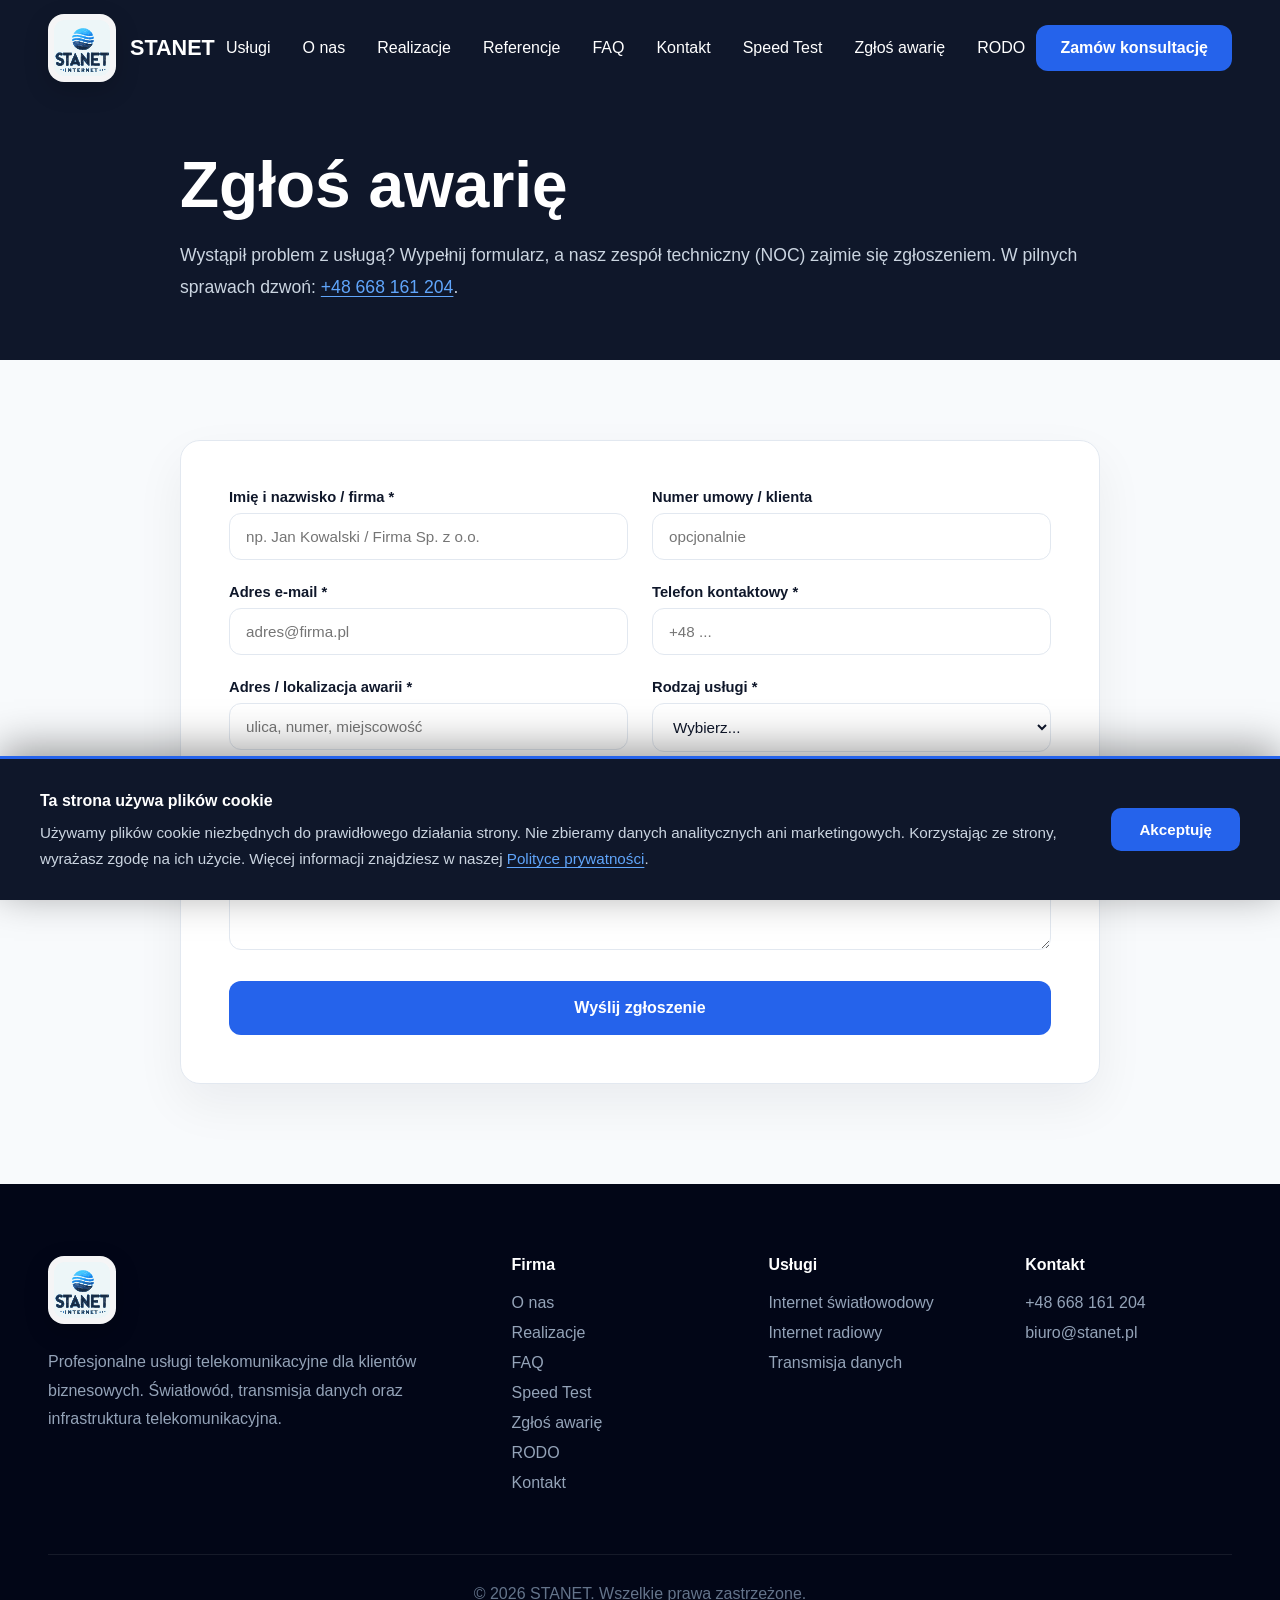
<file: awarie.html>
<!DOCTYPE html>
<html lang="pl">
<head>
    <meta charset="UTF-8">
    <meta name="viewport" content="width=device-width, initial-scale=1.0">
    <title>Zgłoś awarię - STANET</title>

    <link rel="stylesheet" href="assets/css/variables.css">
    <link rel="stylesheet" href="assets/css/navbar.css">
    <link rel="stylesheet" href="assets/css/footer.css">
    <link rel="stylesheet" href="assets/css/legal.css">
    <link rel="stylesheet" href="assets/css/awarie.css">
    <link rel="stylesheet" href="assets/css/cookies.css">
</head>
<body class="legal-page">
<nav class="navbar scrolled" id="navbar">

  <div class="navbar-container">

    <a href="index.html#top" class="logo">
      <img src="assets/images/logo.svg" alt="STANET">
      <span>STANET</span>
    </a>

    <div class="nav-menu" id="nav-menu">
      <a href="index.html#uslugi">Usługi</a>
      <a href="index.html#o-nas">O nas</a>
      <a href="index.html#realizacje">Realizacje</a>
      <a href="index.html#referencje">Referencje</a>
      <a href="index.html#faq">FAQ</a>
      <a href="index.html#kontakt">Kontakt</a>
      <a href="speedtest.html">Speed Test</a>
        <a href="awarie.html">Zgłoś awarię</a>
      <a href="rodo.html">RODO</a>
    </div>

    <a href="index.html#kontakt" class="nav-button">
      Zamów konsultację
    </a>

    <button class="hamburger" type="button" aria-label="Otwórz menu" aria-expanded="false" aria-controls="nav-menu">
      ☰
    </button>

  </div>

</nav>

<main>
  <section class="legal-hero">
    <div class="legal-container">
      <h1 class="legal-title">Zgłoś awarię</h1>
      <p class="legal-subtitle">
        Wystąpił problem z usługą? Wypełnij formularz, a nasz zespół techniczny (NOC)
        zajmie się zgłoszeniem. W pilnych sprawach dzwoń:
        <a href="tel:+48668161204" class="legal-link">+48 668 161 204</a>.
      </p>
    </div>
  </section>

  <section class="legal-content">
    <div class="legal-container awarie-container">

      <form class="awarie-form" method="post" action="#">

        <input type="text" name="stanet_www" value="" tabindex="-1" autocomplete="off" aria-hidden="true" class="hp-field">

        <div class="form-row">
          <label>
            Imię i nazwisko / firma *
            <input type="text" name="awaria_name" placeholder="np. Jan Kowalski / Firma Sp. z o.o." required>
          </label>
          <label>
            Numer umowy / klienta
            <input type="text" name="awaria_contract" placeholder="opcjonalnie">
          </label>
        </div>

        <div class="form-row">
          <label>
            Adres e-mail *
            <input type="email" name="awaria_email" placeholder="adres@firma.pl" required>
          </label>
          <label>
            Telefon kontaktowy *
            <input type="tel" name="awaria_phone" placeholder="+48 ..." required>
          </label>
        </div>

        <div class="form-row">
          <label>
            Adres / lokalizacja awarii *
            <input type="text" name="awaria_location" placeholder="ulica, numer, miejscowość" required>
          </label>
          <label>
            Rodzaj usługi *
            <select name="awaria_service" required>
              <option value="" disabled selected>Wybierz...</option>
              <option>Internet światłowodowy</option>
              <option>Internet radiowy</option>
              <option>Transmisja danych</option>
              <option>Inne</option>
            </select>
          </label>
        </div>

        <label class="full">
          Opis problemu *
          <textarea name="awaria_message" placeholder="Opisz na czym polega awaria, od kiedy występuje itp." required></textarea>
        </label>

        <button type="submit">Wyślij zgłoszenie</button>

      </form>

    </div>
  </section>
</main>

<footer class="footer">

  <div class="footer-container">

    <div class="footer-top">

      <div>

        <a href="index.html#top" class="footer-logo">
          <img src="assets/images/logo.svg" alt="STANET">
        </a>

        <p class="footer-description">
          Profesjonalne usługi telekomunikacyjne
          dla klientów biznesowych. Światłowód,
          transmisja danych oraz infrastruktura
          telekomunikacyjna.
        </p>

      </div>

      <div class="footer-column">

        <h4>Firma</h4>

        <a href="index.html#o-nas">O nas</a>
        <a href="index.html#realizacje">Realizacje</a>
        <a href="index.html#faq">FAQ</a>
        <a href="speedtest.html">Speed Test</a>
        <a href="awarie.html">Zgłoś awarię</a>
        <a href="rodo.html">RODO</a>
        <a href="index.html#kontakt">Kontakt</a>

      </div>

      <div class="footer-column">

        <h4>Usługi</h4>

        <a href="index.html#uslugi">Internet światłowodowy</a>
        <a href="index.html#uslugi">Internet radiowy</a>
        <a href="index.html#uslugi">Transmisja danych</a>

      </div>

      <div class="footer-column">

        <h4>Kontakt</h4>

        <a href="tel:+48668161204">
          +48 668 161 204
        </a>

        <a href="mailto:biuro@stanet.pl">
          biuro@stanet.pl
        </a>

      </div>

    </div>

    <div class="footer-bottom">
      © 2026 STANET. Wszelkie prawa zastrzeżone.
    </div>

  </div>

</footer>

<div id="cookie-banner" role="dialog" aria-label="Informacja o plikach cookie">
  <div id="cookie-banner-inner">
    <p>
      <strong>Ta strona używa plików cookie</strong>
      Używamy plików cookie niezbędnych do prawidłowego działania strony. Nie zbieramy danych analitycznych ani marketingowych. Korzystając ze strony, wyrażasz zgodę na ich użycie. Więcej informacji znajdziesz w naszej <a href="rodo.html">Polityce prywatności</a>.
    </p>
    <button id="cookie-accept" type="button">Akceptuję</button>
  </div>
</div>

<script src="assets/js/navbar.js"></script>
<script src="assets/js/animations.js"></script>
<script src="assets/js/cookies.js"></script>

</body>
</html>
</file>
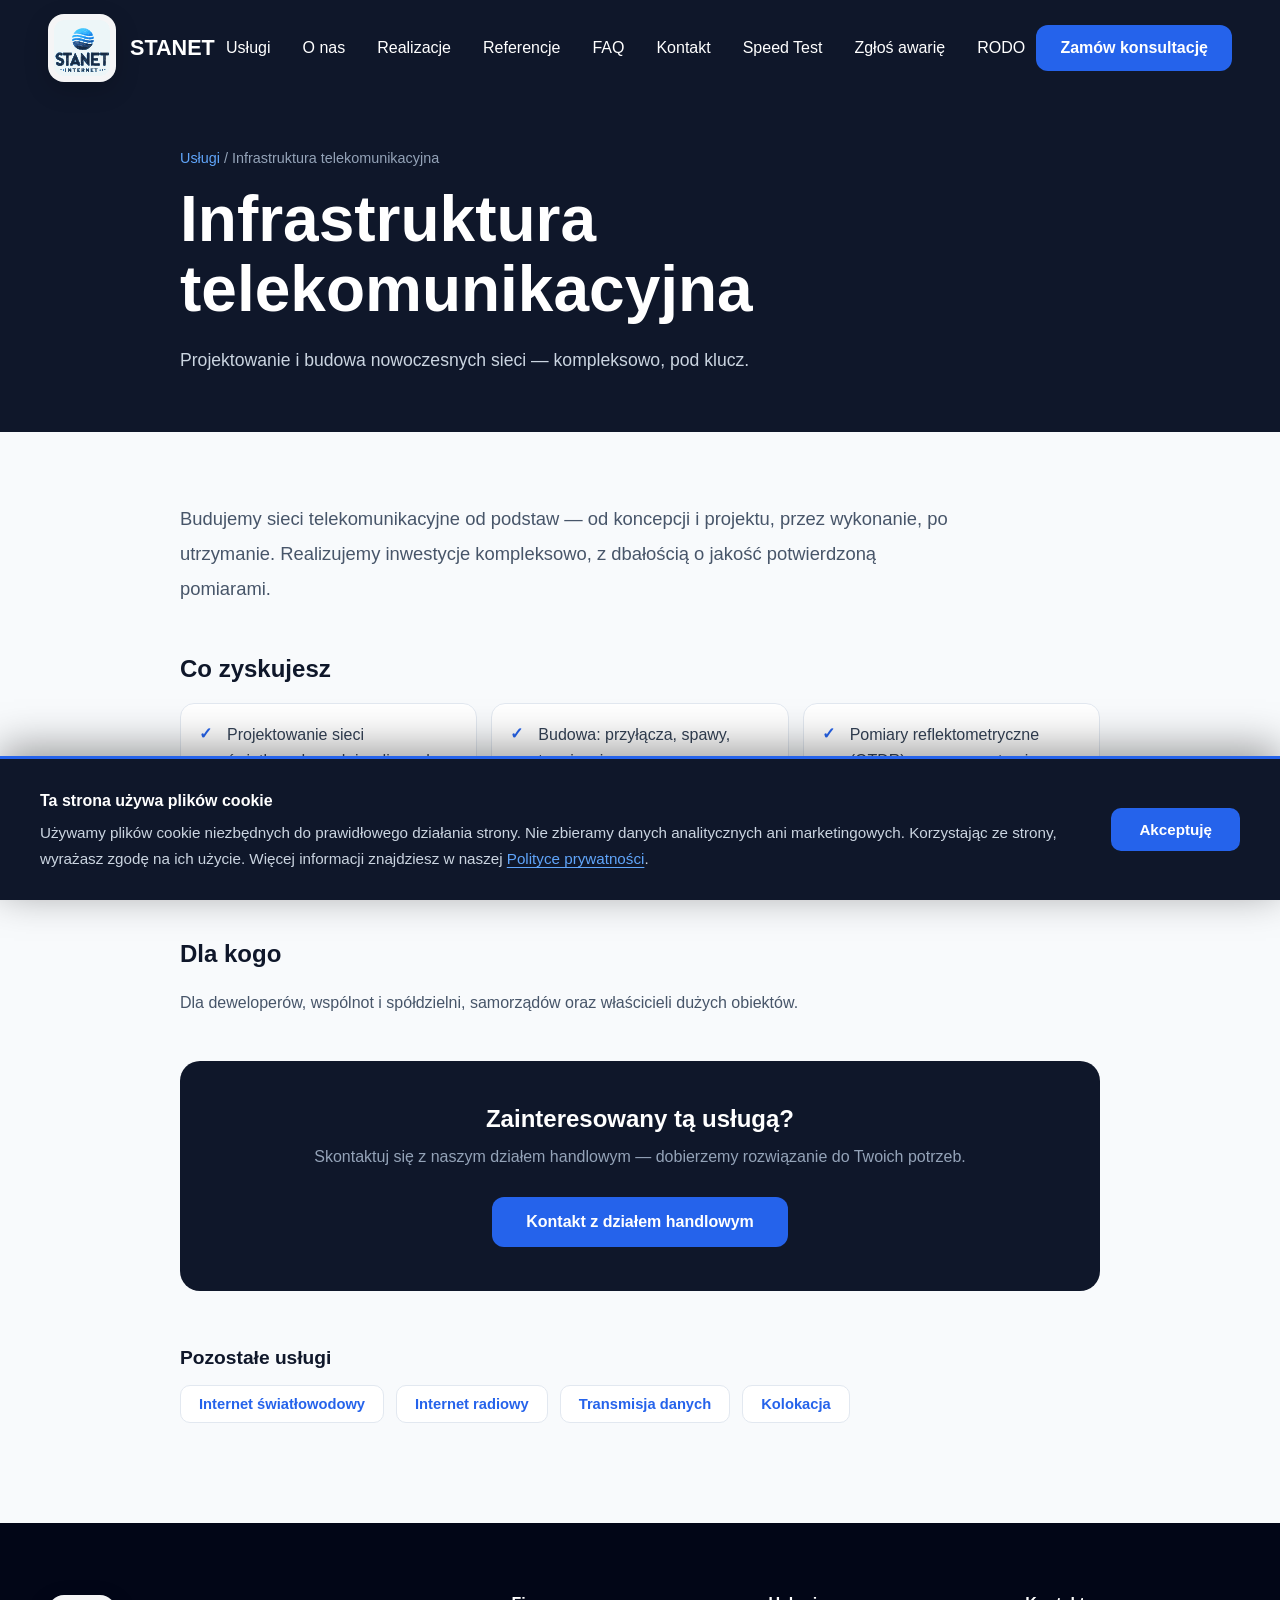
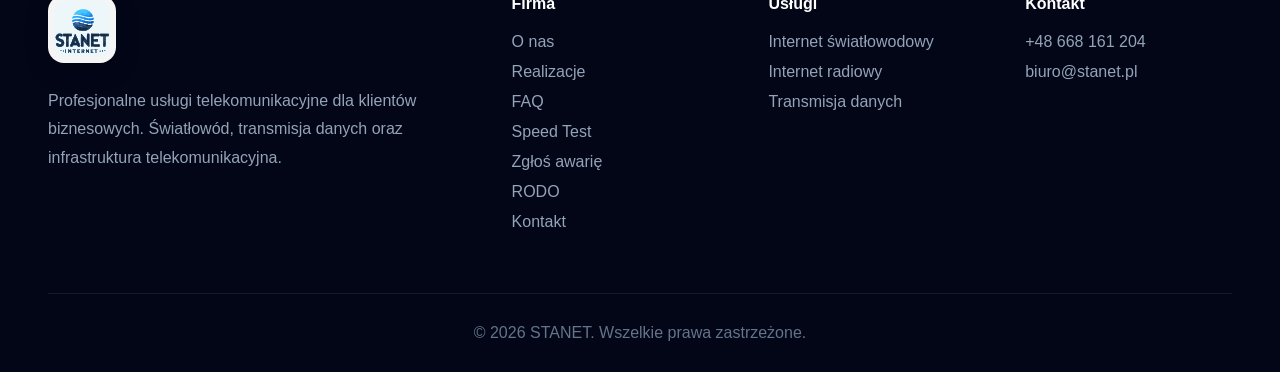
<file: infrastruktura-telekomunikacyjna.html>
<!DOCTYPE html>
<html lang="pl">
<head>
    <meta charset="UTF-8">
    <meta name="viewport" content="width=device-width, initial-scale=1.0">
    <title>Infrastruktura telekomunikacyjna - STANET</title>

    <link rel="stylesheet" href="assets/css/variables.css">
    <link rel="stylesheet" href="assets/css/navbar.css">
    <link rel="stylesheet" href="assets/css/footer.css">
    <link rel="stylesheet" href="assets/css/legal.css">
    <link rel="stylesheet" href="assets/css/service.css">
    <link rel="stylesheet" href="assets/css/cookies.css">
</head>
<body class="legal-page">
<nav class="navbar scrolled" id="navbar">

  <div class="navbar-container">

    <a href="index.html#top" class="logo">
      <img src="assets/images/logo.svg" alt="STANET">
      <span>STANET</span>
    </a>

    <div class="nav-menu" id="nav-menu">
      <a href="index.html#uslugi">Usługi</a>
      <a href="index.html#o-nas">O nas</a>
      <a href="index.html#realizacje">Realizacje</a>
      <a href="index.html#referencje">Referencje</a>
      <a href="index.html#faq">FAQ</a>
      <a href="index.html#kontakt">Kontakt</a>
      <a href="speedtest.html">Speed Test</a>
      <a href="awarie.html">Zgłoś awarię</a>
      <a href="rodo.html">RODO</a>
    </div>

    <a href="index.html#kontakt" class="nav-button">
      Zamów konsultację
    </a>

    <button class="hamburger" type="button" aria-label="Otwórz menu" aria-expanded="false" aria-controls="nav-menu">
      ☰
    </button>

  </div>

</nav>

<main>
  <section class="legal-hero">
    <div class="legal-container">
      <div class="service-eyebrow"><a href="index.html#uslugi">Usługi</a> / Infrastruktura telekomunikacyjna</div>
      <h1 class="legal-title">Infrastruktura telekomunikacyjna</h1>
      <p class="legal-subtitle">Projektowanie i budowa nowoczesnych sieci — kompleksowo, pod klucz.</p>
    </div>
  </section>

  <section class="service-detail">
    <div class="legal-container">
      <p class="service-lead">Budujemy sieci telekomunikacyjne od podstaw — od koncepcji i projektu, przez wykonanie, po utrzymanie. Realizujemy inwestycje kompleksowo, z dbałością o jakość potwierdzoną pomiarami.</p>

      <div class="service-block">
        <h2>Co zyskujesz</h2>
        <ul class="service-features">
          <li>Projektowanie sieci światłowodowych i radiowych</li>
          <li>Budowa: przyłącza, spawy, terminacje</li>
          <li>Pomiary reflektometryczne (OTDR) wraz z raportami</li>
          <li>Modernizacja i rozbudowa istniejących sieci</li>
          <li>Serwis i utrzymanie 24/7</li>
        </ul>
      </div>

      <div class="service-block">
        <h2>Dla kogo</h2>
        <p class="service-audience">Dla deweloperów, wspólnot i spółdzielni, samorządów oraz właścicieli dużych obiektów.</p>
      </div>

      <div class="service-cta">
        <h2>Zainteresowany tą usługą?</h2>
        <p>Skontaktuj się z naszym działem handlowym — dobierzemy rozwiązanie do Twoich potrzeb.</p>
        <a href="index.html#kontakt">Kontakt z działem handlowym</a>
      </div>

      <div class="service-others">
        <h2>Pozostałe usługi</h2>
        <div class="service-others-links">
          <a href="internet-swiatlowodowy.html">Internet światłowodowy</a>
          <a href="internet-radiowy.html">Internet radiowy</a>
          <a href="transmisja-danych.html">Transmisja danych</a>
          <a href="kolokacja.html">Kolokacja</a>
        </div>
      </div>
    </div>
  </section>
</main>

<footer class="footer">

  <div class="footer-container">

    <div class="footer-top">

      <div>

        <a href="index.html#top" class="footer-logo">
          <img src="assets/images/logo.svg" alt="STANET">
        </a>

        <p class="footer-description">
          Profesjonalne usługi telekomunikacyjne
          dla klientów biznesowych. Światłowód,
          transmisja danych oraz infrastruktura
          telekomunikacyjna.
        </p>

      </div>

      <div class="footer-column">

        <h4>Firma</h4>

        <a href="index.html#o-nas">O nas</a>
        <a href="index.html#realizacje">Realizacje</a>
        <a href="index.html#faq">FAQ</a>
        <a href="speedtest.html">Speed Test</a>
        <a href="awarie.html">Zgłoś awarię</a>
        <a href="rodo.html">RODO</a>
        <a href="index.html#kontakt">Kontakt</a>

      </div>

      <div class="footer-column">

        <h4>Usługi</h4>

        <a href="index.html#uslugi">Internet światłowodowy</a>
        <a href="index.html#uslugi">Internet radiowy</a>
        <a href="index.html#uslugi">Transmisja danych</a>

      </div>

      <div class="footer-column">

        <h4>Kontakt</h4>

        <a href="tel:+48668161204">
          +48 668 161 204
        </a>

        <a href="mailto:biuro@stanet.pl">
          biuro@stanet.pl
        </a>

      </div>

    </div>

    <div class="footer-bottom">
      © 2026 STANET. Wszelkie prawa zastrzeżone.
    </div>

  </div>

</footer>

<div id="cookie-banner" role="dialog" aria-label="Informacja o plikach cookie">
  <div id="cookie-banner-inner">
    <p>
      <strong>Ta strona używa plików cookie</strong>
      Używamy plików cookie niezbędnych do prawidłowego działania strony. Nie zbieramy danych analitycznych ani marketingowych. Korzystając ze strony, wyrażasz zgodę na ich użycie. Więcej informacji znajdziesz w naszej <a href="rodo.html">Polityce prywatności</a>.
    </p>
    <button id="cookie-accept" type="button">Akceptuję</button>
  </div>
</div>

<script src="assets/js/navbar.js"></script>
<script src="assets/js/animations.js"></script>
<script src="assets/js/cookies.js"></script>

</body>
</html>
</file>
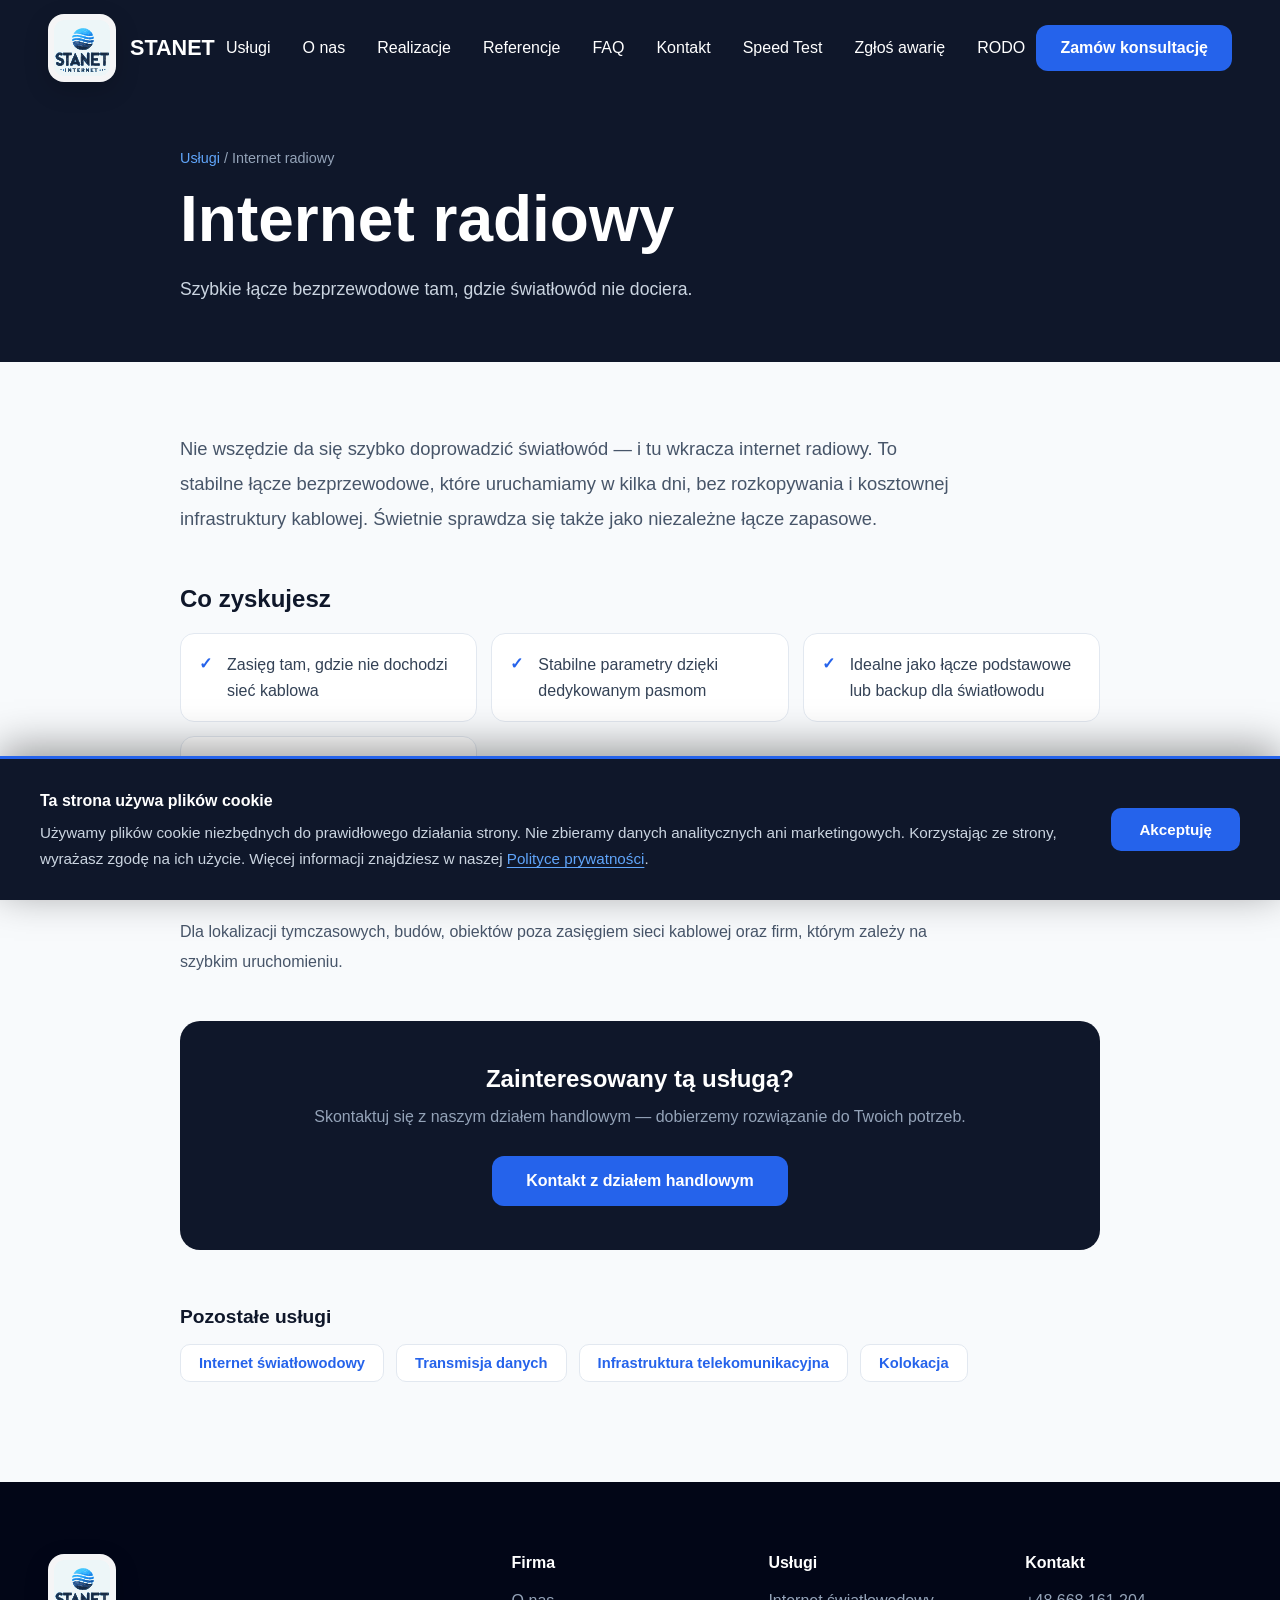
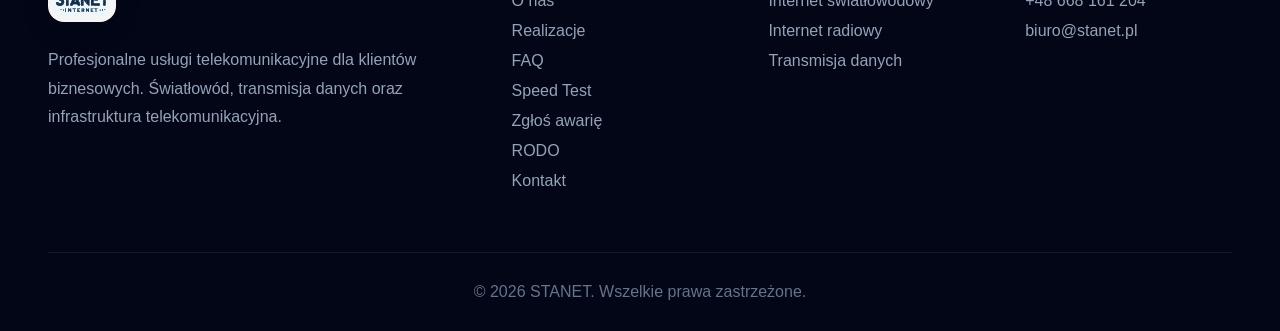
<file: internet-radiowy.html>
<!DOCTYPE html>
<html lang="pl">
<head>
    <meta charset="UTF-8">
    <meta name="viewport" content="width=device-width, initial-scale=1.0">
    <title>Internet radiowy - STANET</title>

    <link rel="stylesheet" href="assets/css/variables.css">
    <link rel="stylesheet" href="assets/css/navbar.css">
    <link rel="stylesheet" href="assets/css/footer.css">
    <link rel="stylesheet" href="assets/css/legal.css">
    <link rel="stylesheet" href="assets/css/service.css">
    <link rel="stylesheet" href="assets/css/cookies.css">
</head>
<body class="legal-page">
<nav class="navbar scrolled" id="navbar">

  <div class="navbar-container">

    <a href="index.html#top" class="logo">
      <img src="assets/images/logo.svg" alt="STANET">
      <span>STANET</span>
    </a>

    <div class="nav-menu" id="nav-menu">
      <a href="index.html#uslugi">Usługi</a>
      <a href="index.html#o-nas">O nas</a>
      <a href="index.html#realizacje">Realizacje</a>
      <a href="index.html#referencje">Referencje</a>
      <a href="index.html#faq">FAQ</a>
      <a href="index.html#kontakt">Kontakt</a>
      <a href="speedtest.html">Speed Test</a>
      <a href="awarie.html">Zgłoś awarię</a>
      <a href="rodo.html">RODO</a>
    </div>

    <a href="index.html#kontakt" class="nav-button">
      Zamów konsultację
    </a>

    <button class="hamburger" type="button" aria-label="Otwórz menu" aria-expanded="false" aria-controls="nav-menu">
      ☰
    </button>

  </div>

</nav>

<main>
  <section class="legal-hero">
    <div class="legal-container">
      <div class="service-eyebrow"><a href="index.html#uslugi">Usługi</a> / Internet radiowy</div>
      <h1 class="legal-title">Internet radiowy</h1>
      <p class="legal-subtitle">Szybkie łącze bezprzewodowe tam, gdzie światłowód nie dociera.</p>
    </div>
  </section>

  <section class="service-detail">
    <div class="legal-container">
      <p class="service-lead">Nie wszędzie da się szybko doprowadzić światłowód — i tu wkracza internet radiowy. To stabilne łącze bezprzewodowe, które uruchamiamy w kilka dni, bez rozkopywania i kosztownej infrastruktury kablowej. Świetnie sprawdza się także jako niezależne łącze zapasowe.</p>

      <div class="service-block">
        <h2>Co zyskujesz</h2>
        <ul class="service-features">
          <li>Zasięg tam, gdzie nie dochodzi sieć kablowa</li>
          <li>Stabilne parametry dzięki dedykowanym pasmom</li>
          <li>Idealne jako łącze podstawowe lub backup dla światłowodu</li>
          <li>Skalowalna przepustowość w miarę rozwoju potrzeb</li>
        </ul>
      </div>

      <div class="service-block">
        <h2>Dla kogo</h2>
        <p class="service-audience">Dla lokalizacji tymczasowych, budów, obiektów poza zasięgiem sieci kablowej oraz firm, którym zależy na szybkim uruchomieniu.</p>
      </div>

      <div class="service-cta">
        <h2>Zainteresowany tą usługą?</h2>
        <p>Skontaktuj się z naszym działem handlowym — dobierzemy rozwiązanie do Twoich potrzeb.</p>
        <a href="index.html#kontakt">Kontakt z działem handlowym</a>
      </div>

      <div class="service-others">
        <h2>Pozostałe usługi</h2>
        <div class="service-others-links">
          <a href="internet-swiatlowodowy.html">Internet światłowodowy</a>
          <a href="transmisja-danych.html">Transmisja danych</a>
          <a href="infrastruktura-telekomunikacyjna.html">Infrastruktura telekomunikacyjna</a>
          <a href="kolokacja.html">Kolokacja</a>
        </div>
      </div>
    </div>
  </section>
</main>

<footer class="footer">

  <div class="footer-container">

    <div class="footer-top">

      <div>

        <a href="index.html#top" class="footer-logo">
          <img src="assets/images/logo.svg" alt="STANET">
        </a>

        <p class="footer-description">
          Profesjonalne usługi telekomunikacyjne
          dla klientów biznesowych. Światłowód,
          transmisja danych oraz infrastruktura
          telekomunikacyjna.
        </p>

      </div>

      <div class="footer-column">

        <h4>Firma</h4>

        <a href="index.html#o-nas">O nas</a>
        <a href="index.html#realizacje">Realizacje</a>
        <a href="index.html#faq">FAQ</a>
        <a href="speedtest.html">Speed Test</a>
        <a href="awarie.html">Zgłoś awarię</a>
        <a href="rodo.html">RODO</a>
        <a href="index.html#kontakt">Kontakt</a>

      </div>

      <div class="footer-column">

        <h4>Usługi</h4>

        <a href="index.html#uslugi">Internet światłowodowy</a>
        <a href="index.html#uslugi">Internet radiowy</a>
        <a href="index.html#uslugi">Transmisja danych</a>

      </div>

      <div class="footer-column">

        <h4>Kontakt</h4>

        <a href="tel:+48668161204">
          +48 668 161 204
        </a>

        <a href="mailto:biuro@stanet.pl">
          biuro@stanet.pl
        </a>

      </div>

    </div>

    <div class="footer-bottom">
      © 2026 STANET. Wszelkie prawa zastrzeżone.
    </div>

  </div>

</footer>

<div id="cookie-banner" role="dialog" aria-label="Informacja o plikach cookie">
  <div id="cookie-banner-inner">
    <p>
      <strong>Ta strona używa plików cookie</strong>
      Używamy plików cookie niezbędnych do prawidłowego działania strony. Nie zbieramy danych analitycznych ani marketingowych. Korzystając ze strony, wyrażasz zgodę na ich użycie. Więcej informacji znajdziesz w naszej <a href="rodo.html">Polityce prywatności</a>.
    </p>
    <button id="cookie-accept" type="button">Akceptuję</button>
  </div>
</div>

<script src="assets/js/navbar.js"></script>
<script src="assets/js/animations.js"></script>
<script src="assets/js/cookies.js"></script>

</body>
</html>
</file>
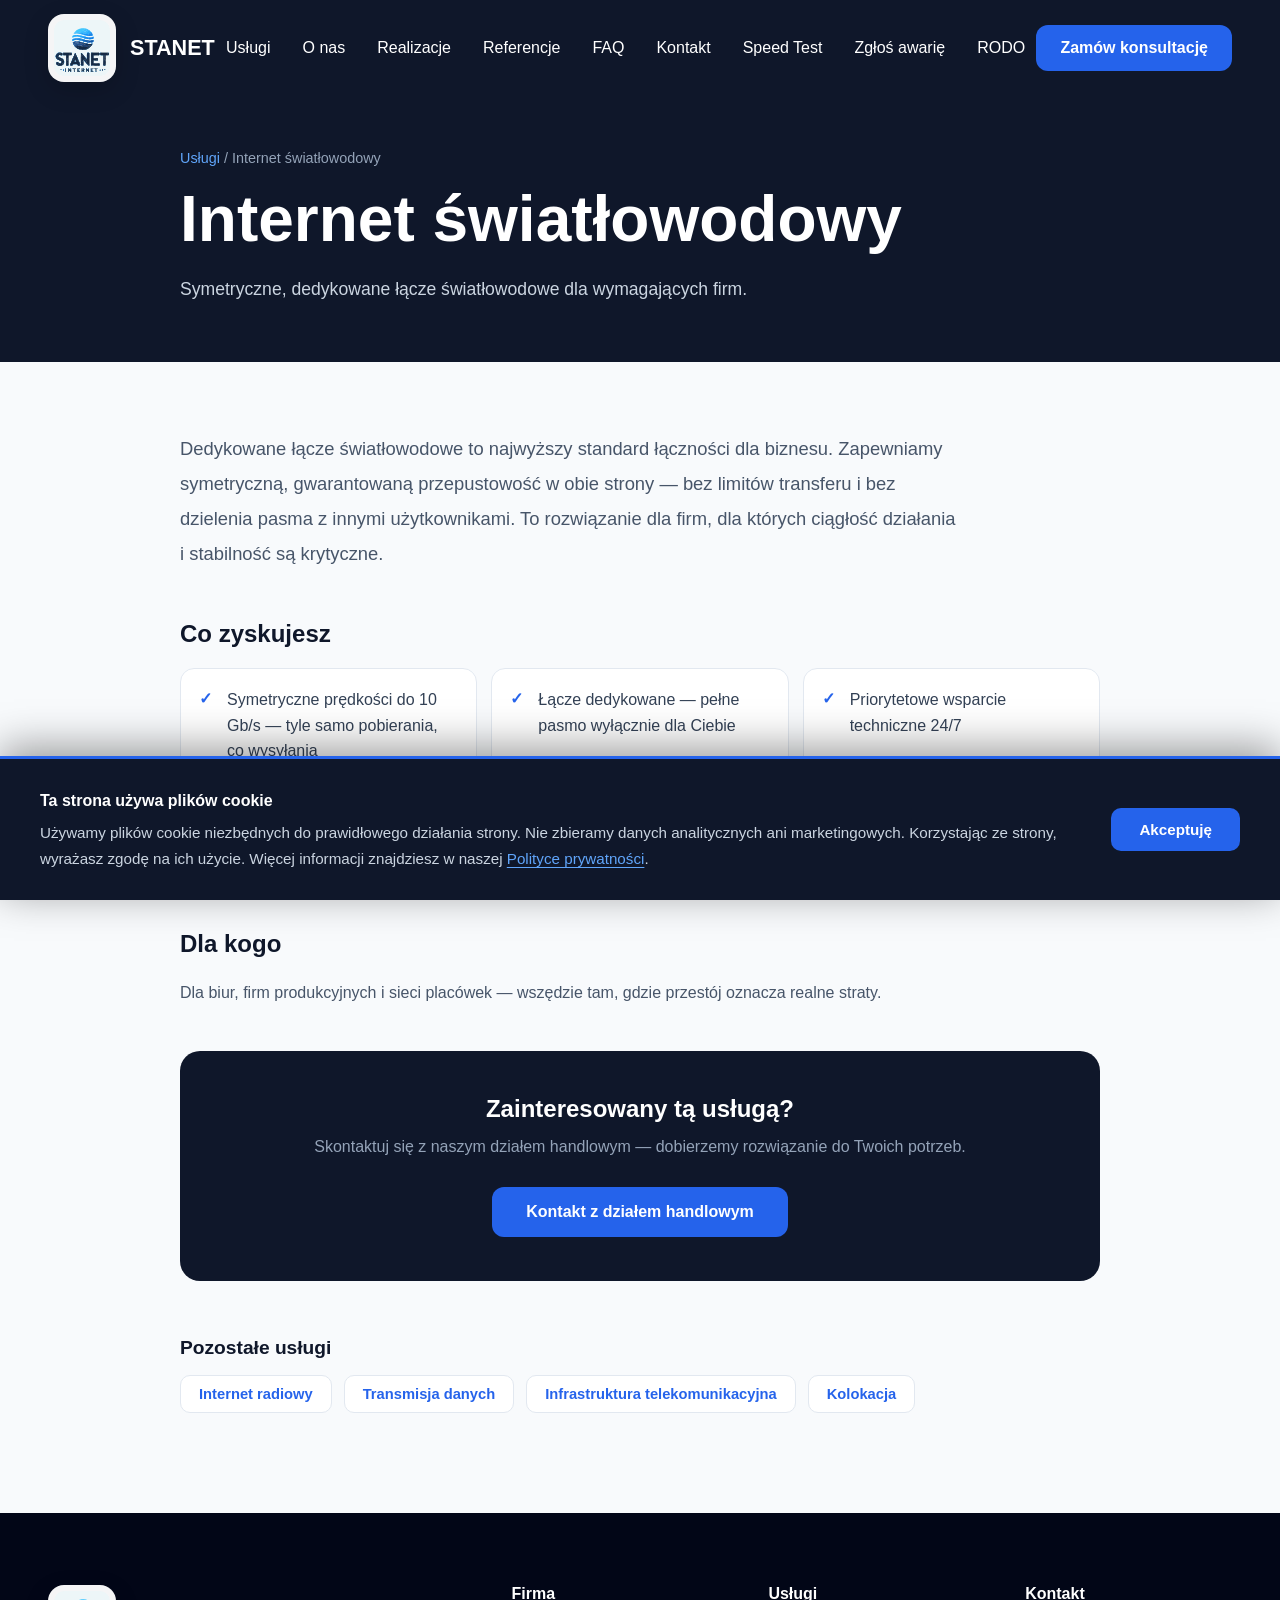
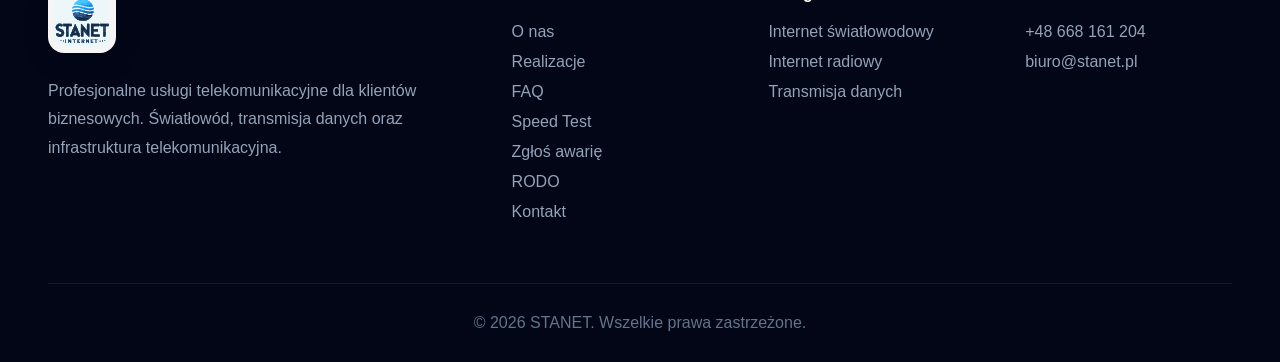
<file: internet-swiatlowodowy.html>
<!DOCTYPE html>
<html lang="pl">
<head>
    <meta charset="UTF-8">
    <meta name="viewport" content="width=device-width, initial-scale=1.0">
    <title>Internet światłowodowy - STANET</title>

    <link rel="stylesheet" href="assets/css/variables.css">
    <link rel="stylesheet" href="assets/css/navbar.css">
    <link rel="stylesheet" href="assets/css/footer.css">
    <link rel="stylesheet" href="assets/css/legal.css">
    <link rel="stylesheet" href="assets/css/service.css">
    <link rel="stylesheet" href="assets/css/cookies.css">
</head>
<body class="legal-page">
<nav class="navbar scrolled" id="navbar">

  <div class="navbar-container">

    <a href="index.html#top" class="logo">
      <img src="assets/images/logo.svg" alt="STANET">
      <span>STANET</span>
    </a>

    <div class="nav-menu" id="nav-menu">
      <a href="index.html#uslugi">Usługi</a>
      <a href="index.html#o-nas">O nas</a>
      <a href="index.html#realizacje">Realizacje</a>
      <a href="index.html#referencje">Referencje</a>
      <a href="index.html#faq">FAQ</a>
      <a href="index.html#kontakt">Kontakt</a>
      <a href="speedtest.html">Speed Test</a>
      <a href="awarie.html">Zgłoś awarię</a>
      <a href="rodo.html">RODO</a>
    </div>

    <a href="index.html#kontakt" class="nav-button">
      Zamów konsultację
    </a>

    <button class="hamburger" type="button" aria-label="Otwórz menu" aria-expanded="false" aria-controls="nav-menu">
      ☰
    </button>

  </div>

</nav>

<main>
  <section class="legal-hero">
    <div class="legal-container">
      <div class="service-eyebrow"><a href="index.html#uslugi">Usługi</a> / Internet światłowodowy</div>
      <h1 class="legal-title">Internet światłowodowy</h1>
      <p class="legal-subtitle">Symetryczne, dedykowane łącze światłowodowe dla wymagających firm.</p>
    </div>
  </section>

  <section class="service-detail">
    <div class="legal-container">
      <p class="service-lead">Dedykowane łącze światłowodowe to najwyższy standard łączności dla biznesu. Zapewniamy symetryczną, gwarantowaną przepustowość w obie strony — bez limitów transferu i bez dzielenia pasma z innymi użytkownikami. To rozwiązanie dla firm, dla których ciągłość działania i stabilność są krytyczne.</p>

      <div class="service-block">
        <h2>Co zyskujesz</h2>
        <ul class="service-features">
          <li>Symetryczne prędkości do 10 Gb/s — tyle samo pobierania, co wysyłania</li>
          <li>Łącze dedykowane — pełne pasmo wyłącznie dla Ciebie</li>
          <li>Priorytetowe wsparcie techniczne 24/7</li>
          <li>Możliwość łącza zapasowego (backup) dla pełnej redundancji</li>
        </ul>
      </div>

      <div class="service-block">
        <h2>Dla kogo</h2>
        <p class="service-audience">Dla biur, firm produkcyjnych i sieci placówek — wszędzie tam, gdzie przestój oznacza realne straty.</p>
      </div>

      <div class="service-cta">
        <h2>Zainteresowany tą usługą?</h2>
        <p>Skontaktuj się z naszym działem handlowym — dobierzemy rozwiązanie do Twoich potrzeb.</p>
        <a href="index.html#kontakt">Kontakt z działem handlowym</a>
      </div>

      <div class="service-others">
        <h2>Pozostałe usługi</h2>
        <div class="service-others-links">
          <a href="internet-radiowy.html">Internet radiowy</a>
          <a href="transmisja-danych.html">Transmisja danych</a>
          <a href="infrastruktura-telekomunikacyjna.html">Infrastruktura telekomunikacyjna</a>
          <a href="kolokacja.html">Kolokacja</a>
        </div>
      </div>
    </div>
  </section>
</main>

<footer class="footer">

  <div class="footer-container">

    <div class="footer-top">

      <div>

        <a href="index.html#top" class="footer-logo">
          <img src="assets/images/logo.svg" alt="STANET">
        </a>

        <p class="footer-description">
          Profesjonalne usługi telekomunikacyjne
          dla klientów biznesowych. Światłowód,
          transmisja danych oraz infrastruktura
          telekomunikacyjna.
        </p>

      </div>

      <div class="footer-column">

        <h4>Firma</h4>

        <a href="index.html#o-nas">O nas</a>
        <a href="index.html#realizacje">Realizacje</a>
        <a href="index.html#faq">FAQ</a>
        <a href="speedtest.html">Speed Test</a>
        <a href="awarie.html">Zgłoś awarię</a>
        <a href="rodo.html">RODO</a>
        <a href="index.html#kontakt">Kontakt</a>

      </div>

      <div class="footer-column">

        <h4>Usługi</h4>

        <a href="index.html#uslugi">Internet światłowodowy</a>
        <a href="index.html#uslugi">Internet radiowy</a>
        <a href="index.html#uslugi">Transmisja danych</a>

      </div>

      <div class="footer-column">

        <h4>Kontakt</h4>

        <a href="tel:+48668161204">
          +48 668 161 204
        </a>

        <a href="mailto:biuro@stanet.pl">
          biuro@stanet.pl
        </a>

      </div>

    </div>

    <div class="footer-bottom">
      © 2026 STANET. Wszelkie prawa zastrzeżone.
    </div>

  </div>

</footer>

<div id="cookie-banner" role="dialog" aria-label="Informacja o plikach cookie">
  <div id="cookie-banner-inner">
    <p>
      <strong>Ta strona używa plików cookie</strong>
      Używamy plików cookie niezbędnych do prawidłowego działania strony. Nie zbieramy danych analitycznych ani marketingowych. Korzystając ze strony, wyrażasz zgodę na ich użycie. Więcej informacji znajdziesz w naszej <a href="rodo.html">Polityce prywatności</a>.
    </p>
    <button id="cookie-accept" type="button">Akceptuję</button>
  </div>
</div>

<script src="assets/js/navbar.js"></script>
<script src="assets/js/animations.js"></script>
<script src="assets/js/cookies.js"></script>

</body>
</html>
</file>
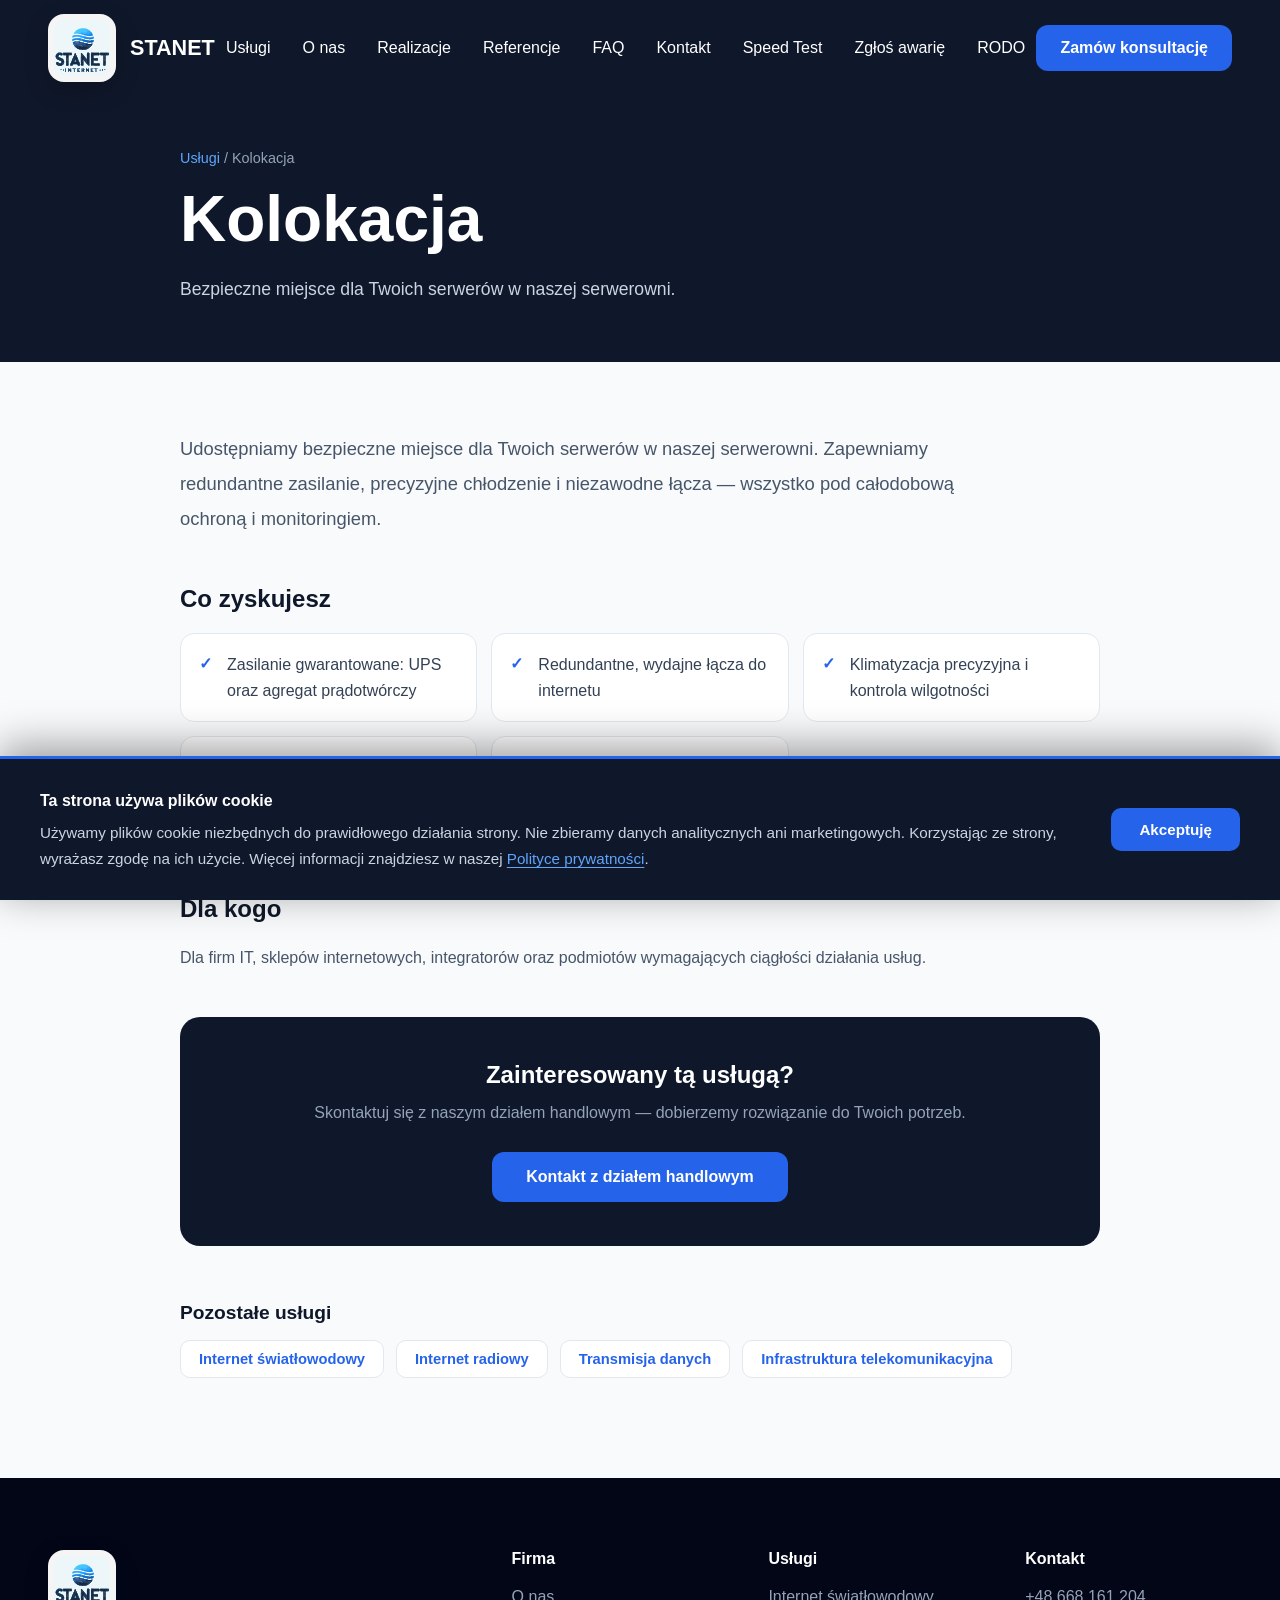
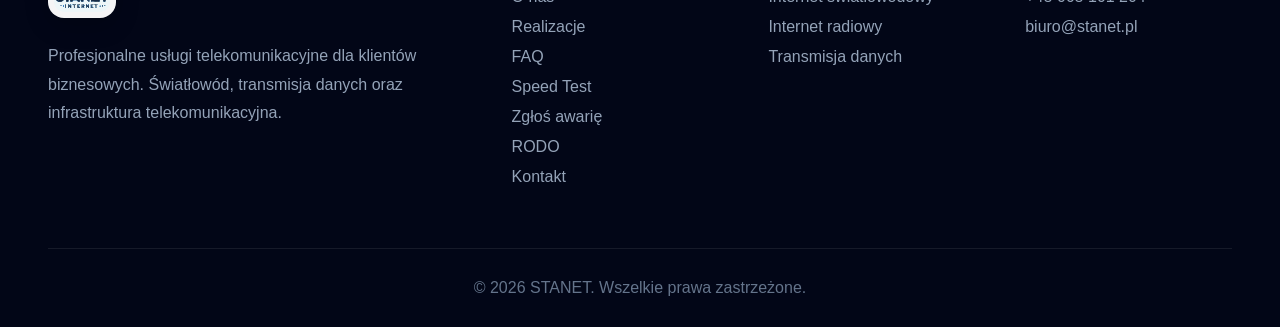
<file: kolokacja.html>
<!DOCTYPE html>
<html lang="pl">
<head>
    <meta charset="UTF-8">
    <meta name="viewport" content="width=device-width, initial-scale=1.0">
    <title>Kolokacja - STANET</title>

    <link rel="stylesheet" href="assets/css/variables.css">
    <link rel="stylesheet" href="assets/css/navbar.css">
    <link rel="stylesheet" href="assets/css/footer.css">
    <link rel="stylesheet" href="assets/css/legal.css">
    <link rel="stylesheet" href="assets/css/service.css">
    <link rel="stylesheet" href="assets/css/cookies.css">
</head>
<body class="legal-page">
<nav class="navbar scrolled" id="navbar">

  <div class="navbar-container">

    <a href="index.html#top" class="logo">
      <img src="assets/images/logo.svg" alt="STANET">
      <span>STANET</span>
    </a>

    <div class="nav-menu" id="nav-menu">
      <a href="index.html#uslugi">Usługi</a>
      <a href="index.html#o-nas">O nas</a>
      <a href="index.html#realizacje">Realizacje</a>
      <a href="index.html#referencje">Referencje</a>
      <a href="index.html#faq">FAQ</a>
      <a href="index.html#kontakt">Kontakt</a>
      <a href="speedtest.html">Speed Test</a>
      <a href="awarie.html">Zgłoś awarię</a>
      <a href="rodo.html">RODO</a>
    </div>

    <a href="index.html#kontakt" class="nav-button">
      Zamów konsultację
    </a>

    <button class="hamburger" type="button" aria-label="Otwórz menu" aria-expanded="false" aria-controls="nav-menu">
      ☰
    </button>

  </div>

</nav>

<main>
  <section class="legal-hero">
    <div class="legal-container">
      <div class="service-eyebrow"><a href="index.html#uslugi">Usługi</a> / Kolokacja</div>
      <h1 class="legal-title">Kolokacja</h1>
      <p class="legal-subtitle">Bezpieczne miejsce dla Twoich serwerów w naszej serwerowni.</p>
    </div>
  </section>

  <section class="service-detail">
    <div class="legal-container">
      <p class="service-lead">Udostępniamy bezpieczne miejsce dla Twoich serwerów w naszej serwerowni. Zapewniamy redundantne zasilanie, precyzyjne chłodzenie i niezawodne łącza — wszystko pod całodobową ochroną i monitoringiem.</p>

      <div class="service-block">
        <h2>Co zyskujesz</h2>
        <ul class="service-features">
          <li>Zasilanie gwarantowane: UPS oraz agregat prądotwórczy</li>
          <li>Redundantne, wydajne łącza do internetu</li>
          <li>Klimatyzacja precyzyjna i kontrola wilgotności</li>
          <li>Monitoring i kontrola dostępu 24/7</li>
          <li>Elastyczne opcje: od pojedynczego U po całą szafę rack</li>
        </ul>
      </div>

      <div class="service-block">
        <h2>Dla kogo</h2>
        <p class="service-audience">Dla firm IT, sklepów internetowych, integratorów oraz podmiotów wymagających ciągłości działania usług.</p>
      </div>

      <div class="service-cta">
        <h2>Zainteresowany tą usługą?</h2>
        <p>Skontaktuj się z naszym działem handlowym — dobierzemy rozwiązanie do Twoich potrzeb.</p>
        <a href="index.html#kontakt">Kontakt z działem handlowym</a>
      </div>

      <div class="service-others">
        <h2>Pozostałe usługi</h2>
        <div class="service-others-links">
          <a href="internet-swiatlowodowy.html">Internet światłowodowy</a>
          <a href="internet-radiowy.html">Internet radiowy</a>
          <a href="transmisja-danych.html">Transmisja danych</a>
          <a href="infrastruktura-telekomunikacyjna.html">Infrastruktura telekomunikacyjna</a>
        </div>
      </div>
    </div>
  </section>
</main>

<footer class="footer">

  <div class="footer-container">

    <div class="footer-top">

      <div>

        <a href="index.html#top" class="footer-logo">
          <img src="assets/images/logo.svg" alt="STANET">
        </a>

        <p class="footer-description">
          Profesjonalne usługi telekomunikacyjne
          dla klientów biznesowych. Światłowód,
          transmisja danych oraz infrastruktura
          telekomunikacyjna.
        </p>

      </div>

      <div class="footer-column">

        <h4>Firma</h4>

        <a href="index.html#o-nas">O nas</a>
        <a href="index.html#realizacje">Realizacje</a>
        <a href="index.html#faq">FAQ</a>
        <a href="speedtest.html">Speed Test</a>
        <a href="awarie.html">Zgłoś awarię</a>
        <a href="rodo.html">RODO</a>
        <a href="index.html#kontakt">Kontakt</a>

      </div>

      <div class="footer-column">

        <h4>Usługi</h4>

        <a href="index.html#uslugi">Internet światłowodowy</a>
        <a href="index.html#uslugi">Internet radiowy</a>
        <a href="index.html#uslugi">Transmisja danych</a>

      </div>

      <div class="footer-column">

        <h4>Kontakt</h4>

        <a href="tel:+48668161204">
          +48 668 161 204
        </a>

        <a href="mailto:biuro@stanet.pl">
          biuro@stanet.pl
        </a>

      </div>

    </div>

    <div class="footer-bottom">
      © 2026 STANET. Wszelkie prawa zastrzeżone.
    </div>

  </div>

</footer>

<div id="cookie-banner" role="dialog" aria-label="Informacja o plikach cookie">
  <div id="cookie-banner-inner">
    <p>
      <strong>Ta strona używa plików cookie</strong>
      Używamy plików cookie niezbędnych do prawidłowego działania strony. Nie zbieramy danych analitycznych ani marketingowych. Korzystając ze strony, wyrażasz zgodę na ich użycie. Więcej informacji znajdziesz w naszej <a href="rodo.html">Polityce prywatności</a>.
    </p>
    <button id="cookie-accept" type="button">Akceptuję</button>
  </div>
</div>

<script src="assets/js/navbar.js"></script>
<script src="assets/js/animations.js"></script>
<script src="assets/js/cookies.js"></script>

</body>
</html>
</file>
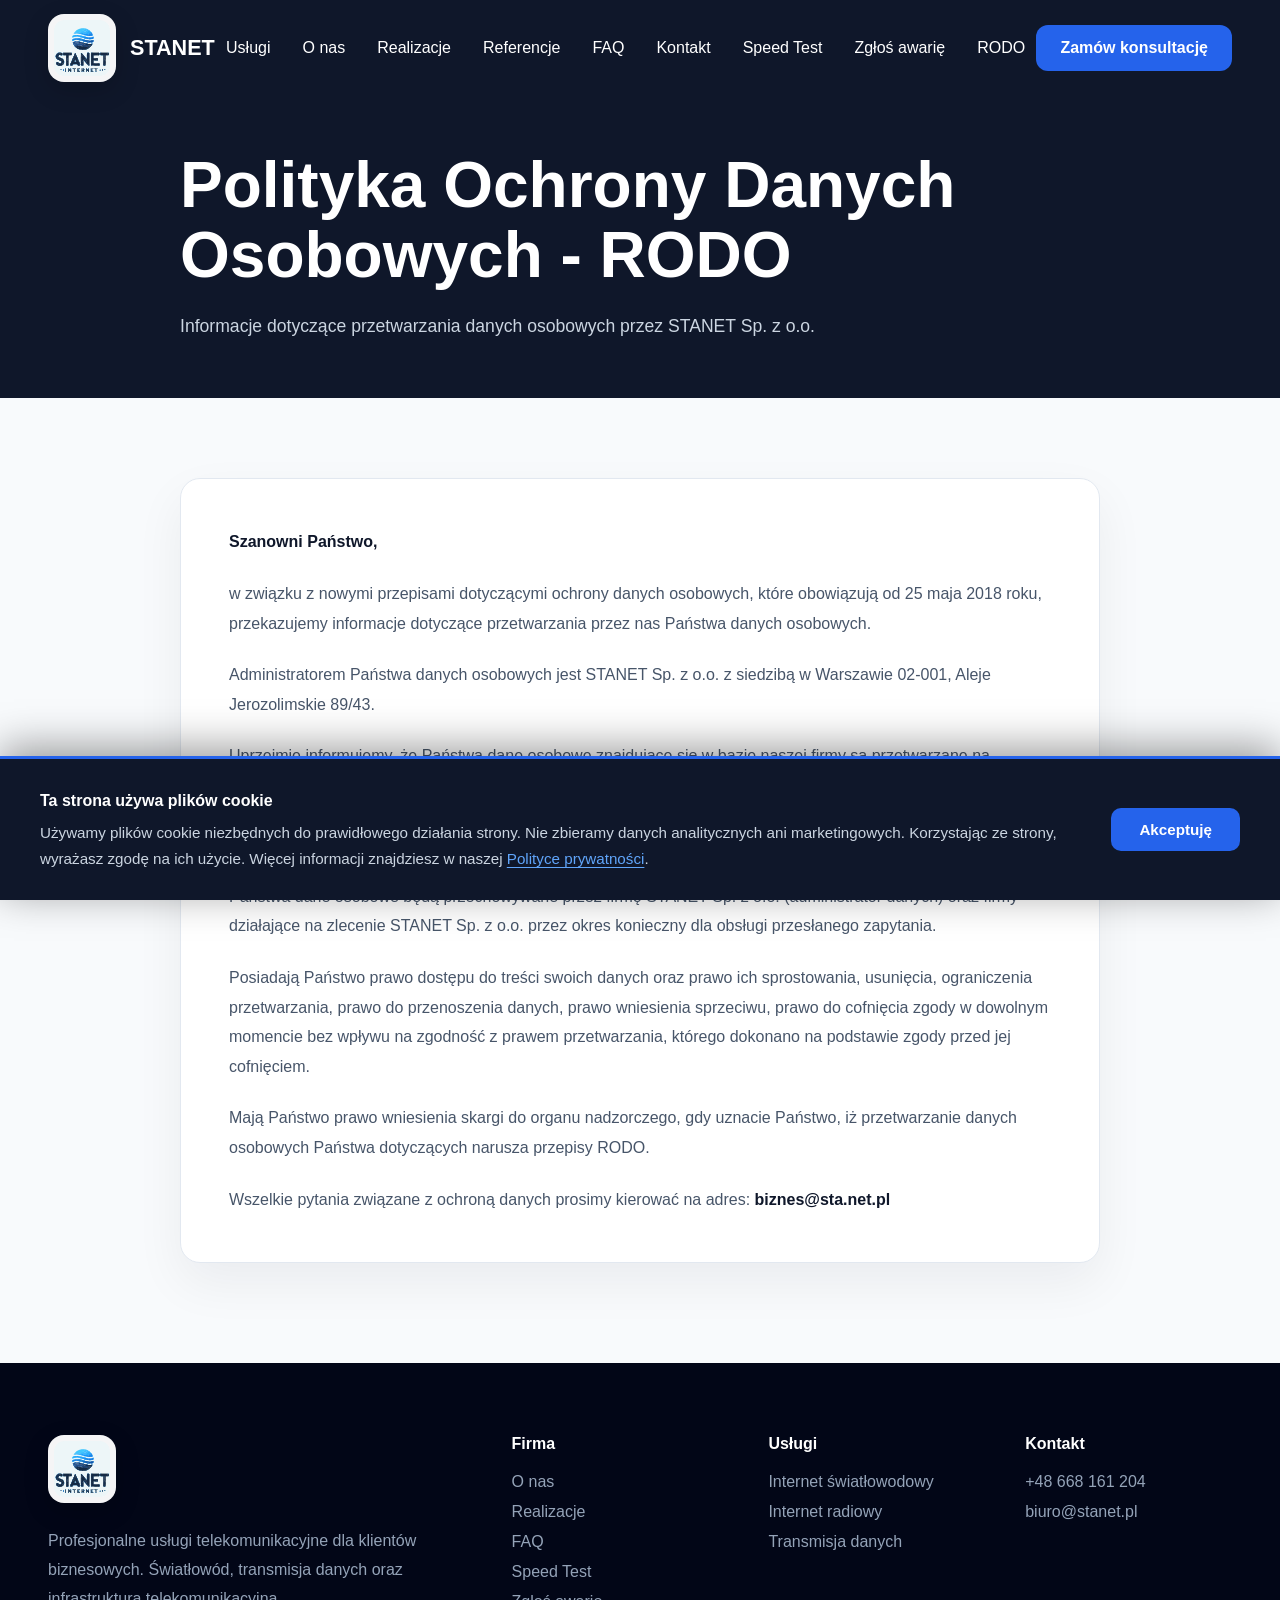
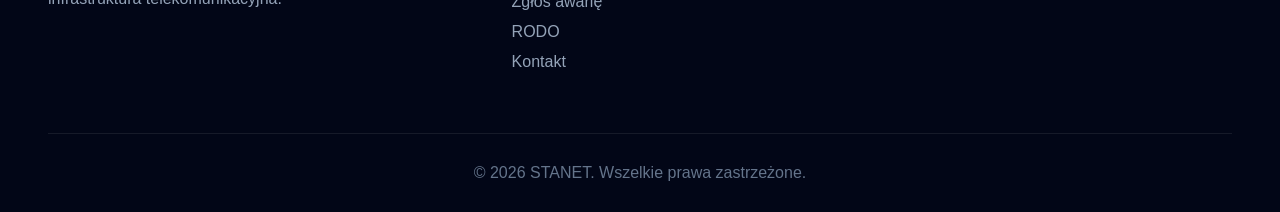
<file: rodo.html>
<!DOCTYPE html>
<html lang="pl">
<head>
    <meta charset="UTF-8">
    <meta name="viewport" content="width=device-width, initial-scale=1.0">
    <title>RODO - STANET</title>

    <link rel="stylesheet" href="assets/css/variables.css">
    <link rel="stylesheet" href="assets/css/navbar.css">
    <link rel="stylesheet" href="assets/css/footer.css">
    <link rel="stylesheet" href="assets/css/legal.css">
    <link rel="stylesheet" href="assets/css/cookies.css">
</head>
<body class="legal-page">
<nav class="navbar scrolled" id="navbar">

  <div class="navbar-container">

    <a href="index.html#top" class="logo">
      <img src="assets/images/logo.svg" alt="STANET">
      <span>STANET</span>
    </a>

    <div class="nav-menu" id="nav-menu">
      <a href="index.html#uslugi">Usługi</a>
      <a href="index.html#o-nas">O nas</a>
      <a href="index.html#realizacje">Realizacje</a>
      <a href="index.html#referencje">Referencje</a>
      <a href="index.html#faq">FAQ</a>
      <a href="index.html#kontakt">Kontakt</a>
      <a href="speedtest.html">Speed Test</a>
        <a href="awarie.html">Zgłoś awarię</a>
      <a href="rodo.html">RODO</a>
    </div>

    <a href="index.html#kontakt" class="nav-button">
      Zamów konsultację
    </a>

    <button class="hamburger" type="button" aria-label="Otwórz menu" aria-expanded="false" aria-controls="nav-menu">
      ☰
    </button>

  </div>

</nav>

<main>
  <section class="legal-hero">
    <div class="legal-container">
      <h1 class="legal-title">Polityka Ochrony Danych Osobowych - RODO</h1>
      <p class="legal-subtitle">
        Informacje dotyczące przetwarzania danych osobowych przez STANET Sp. z o.o.
      </p>
    </div>
  </section>

  <section class="legal-content">
    <div class="legal-container">
      <article class="legal-card">
        <p><strong>Szanowni Państwo,</strong></p>

        <p>w związku z nowymi przepisami dotyczącymi ochrony danych osobowych, które obowiązują od 25 maja 2018 roku, przekazujemy informacje dotyczące przetwarzania przez nas Państwa danych osobowych.</p>

        <p>Administratorem Państwa danych osobowych jest STANET Sp. z o.o. z siedzibą w Warszawie 02-001, Aleje Jerozolimskie 89/43.</p>

        <p>Uprzejmie informujemy, że Państwa dane osobowe znajdujące się w bazie naszej firmy są przetwarzane na podstawie umowy, którą zawarliście Państwo z STANET Sp. z o.o. w celu jej realizacji, i/lub w celach marketingowych lub w celu przesyłania informacji o produktach, usługach i ofertach STANET Sp. z o.o. (na podstawie uprzednio udzielonej przez Państwa zgody).</p>

        <p>Państwa dane osobowe będą przechowywane przez firmę STANET Sp. z o.o. (administrator danych) oraz firmy działające na zlecenie STANET Sp. z o.o. przez okres konieczny dla obsługi przesłanego zapytania.</p>

        <p>Posiadają Państwo prawo dostępu do treści swoich danych oraz prawo ich sprostowania, usunięcia, ograniczenia przetwarzania, prawo do przenoszenia danych, prawo wniesienia sprzeciwu, prawo do cofnięcia zgody w dowolnym momencie bez wpływu na zgodność z prawem przetwarzania, którego dokonano na podstawie zgody przed jej cofnięciem.</p>

        <p>Mają Państwo prawo wniesienia skargi do organu nadzorczego, gdy uznacie Państwo, iż przetwarzanie danych osobowych Państwa dotyczących narusza przepisy RODO.</p>

        <p>Wszelkie pytania związane z ochroną danych prosimy kierować na adres: <strong>biznes@sta.net.pl</strong></p>
      </article>
    </div>
  </section>
</main>

<footer class="footer">

  <div class="footer-container">

    <div class="footer-top">

      <div>

        <a href="index.html#top" class="footer-logo">
          <img src="assets/images/logo.svg" alt="STANET">
        </a>

        <p class="footer-description">
          Profesjonalne usługi telekomunikacyjne
          dla klientów biznesowych. Światłowód,
          transmisja danych oraz infrastruktura
          telekomunikacyjna.
        </p>

      </div>

      <div class="footer-column">

        <h4>Firma</h4>

        <a href="index.html#o-nas">O nas</a>
        <a href="index.html#realizacje">Realizacje</a>
        <a href="index.html#faq">FAQ</a>
        <a href="speedtest.html">Speed Test</a>
        <a href="awarie.html">Zgłoś awarię</a>
        <a href="rodo.html">RODO</a>
        <a href="index.html#kontakt">Kontakt</a>

      </div>

      <div class="footer-column">

        <h4>Usługi</h4>

        <a href="index.html#uslugi">Internet światłowodowy</a>
        <a href="index.html#uslugi">Internet radiowy</a>
        <a href="index.html#uslugi">Transmisja danych</a>

      </div>

      <div class="footer-column">

        <h4>Kontakt</h4>

        <a href="tel:+48668161204">
          +48 668 161 204
        </a>

        <a href="mailto:biuro@stanet.pl">
          biuro@stanet.pl
        </a>

      </div>

    </div>

    <div class="footer-bottom">
      © 2026 STANET. Wszelkie prawa zastrzeżone.
    </div>

  </div>

</footer>

<div id="cookie-banner" role="dialog" aria-label="Informacja o plikach cookie">
  <div id="cookie-banner-inner">
    <p>
      <strong>Ta strona używa plików cookie</strong>
      Używamy plików cookie niezbędnych do prawidłowego działania strony. Nie zbieramy danych analitycznych ani marketingowych. Korzystając ze strony, wyrażasz zgodę na ich użycie. Więcej informacji znajdziesz w naszej <a href="rodo.html">Polityce prywatności</a>.
    </p>
    <button id="cookie-accept" type="button">Akceptuję</button>
  </div>
</div>

<script src="assets/js/navbar.js"></script>
<script src="assets/js/animations.js"></script>
<script src="assets/js/cookies.js"></script>

</body>
</html>
</file>
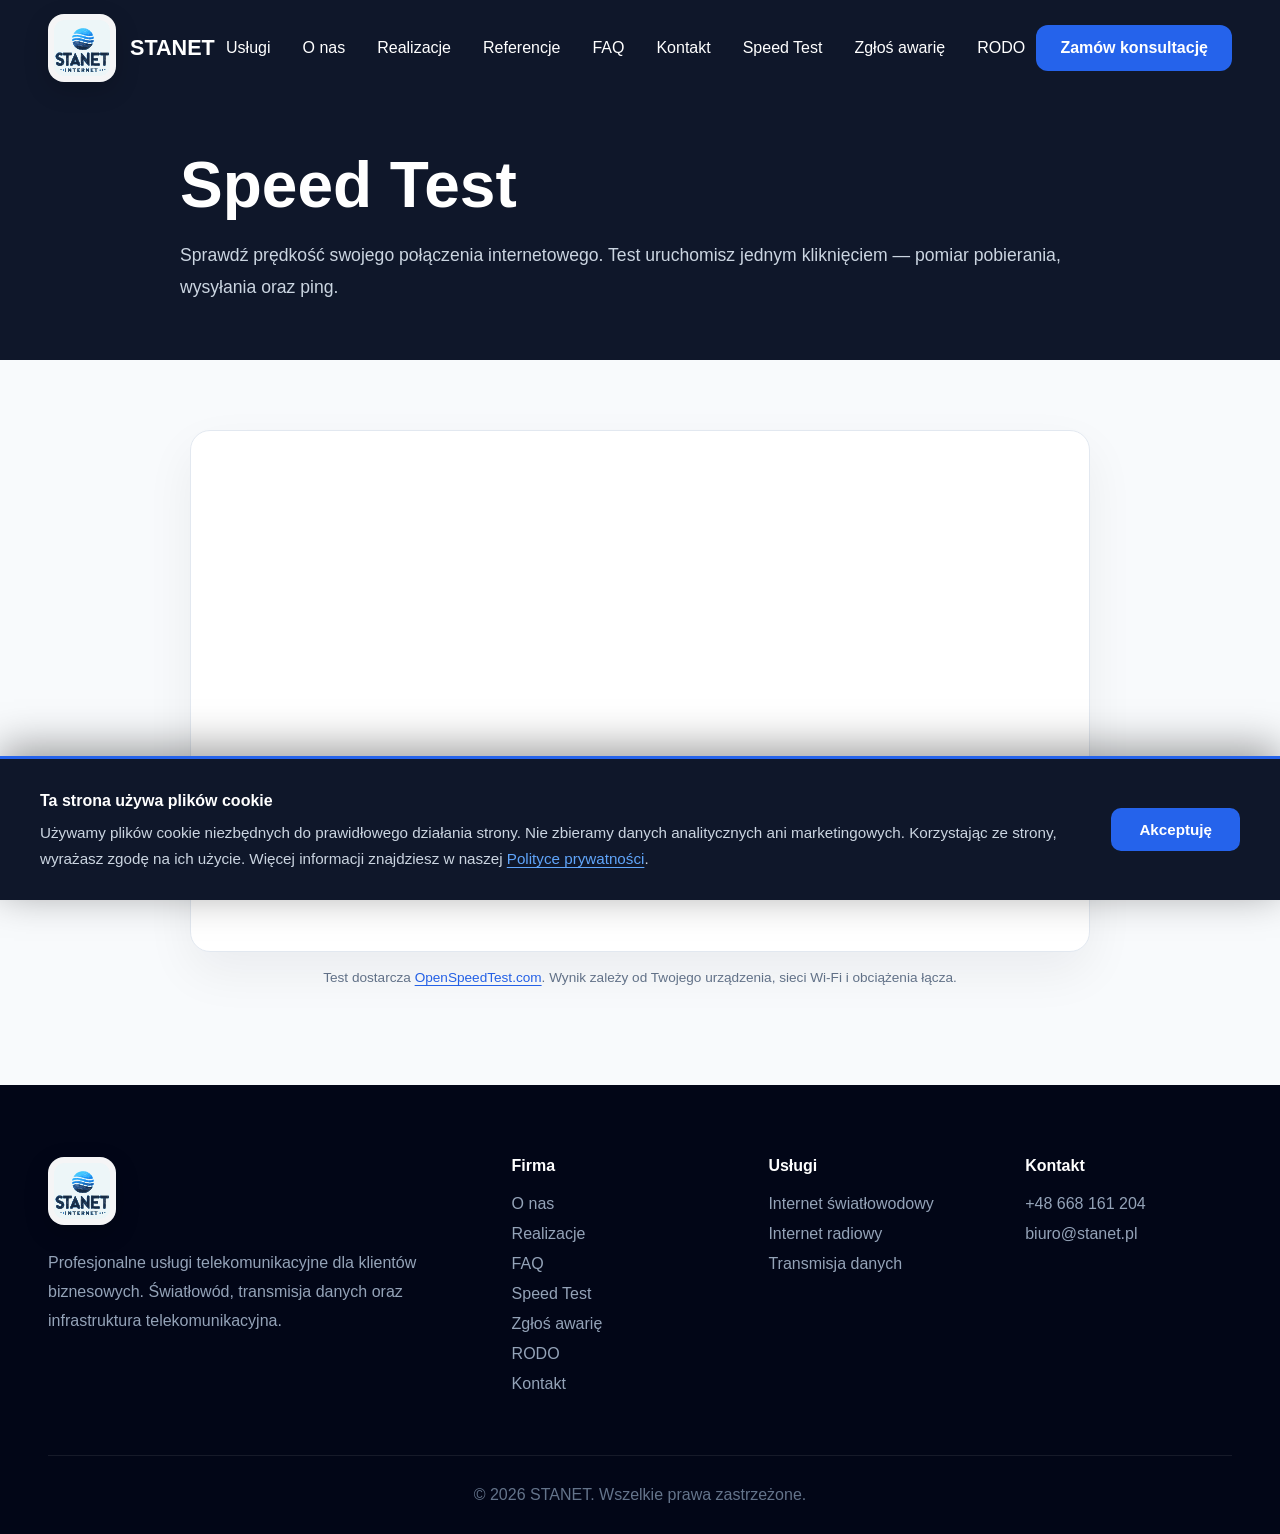
<file: speedtest.html>
<!DOCTYPE html>
<html lang="pl">
<head>
    <meta charset="UTF-8">
    <meta name="viewport" content="width=device-width, initial-scale=1.0">
    <title>Speed Test - STANET</title>

    <link rel="stylesheet" href="assets/css/variables.css">
    <link rel="stylesheet" href="assets/css/navbar.css">
    <link rel="stylesheet" href="assets/css/footer.css">
    <link rel="stylesheet" href="assets/css/legal.css">
    <link rel="stylesheet" href="assets/css/speedtest.css">
    <link rel="stylesheet" href="assets/css/cookies.css">
</head>
<body class="legal-page">
<nav class="navbar scrolled" id="navbar">

  <div class="navbar-container">

    <a href="index.html#top" class="logo">
      <img src="assets/images/logo.svg" alt="STANET">
      <span>STANET</span>
    </a>

    <div class="nav-menu" id="nav-menu">
      <a href="index.html#uslugi">Usługi</a>
      <a href="index.html#o-nas">O nas</a>
      <a href="index.html#realizacje">Realizacje</a>
      <a href="index.html#referencje">Referencje</a>
      <a href="index.html#faq">FAQ</a>
      <a href="index.html#kontakt">Kontakt</a>
      <a href="speedtest.html">Speed Test</a>
      <a href="awarie.html">Zgłoś awarię</a>
      <a href="rodo.html">RODO</a>
    </div>

    <a href="index.html#kontakt" class="nav-button">
      Zamów konsultację
    </a>

    <button class="hamburger" type="button" aria-label="Otwórz menu" aria-expanded="false" aria-controls="nav-menu">
      ☰
    </button>

  </div>

</nav>

<main>
  <section class="legal-hero">
    <div class="legal-container">
      <h1 class="legal-title">Speed Test</h1>
      <p class="legal-subtitle">
        Sprawdź prędkość swojego połączenia internetowego. Test uruchomisz
        jednym kliknięciem — pomiar pobierania, wysyłania oraz ping.
      </p>
    </div>
  </section>

  <section class="speedtest-section">
    <div class="legal-container">
      <div class="speedtest-card">
        <div class="speedtest-frame">
          <iframe src="https://openspeedtest.com/selfhosted" allowfullscreen title="OpenSpeedTest"></iframe>
        </div>
      </div>
      <p class="speedtest-note">
        Test dostarcza <a href="https://openspeedtest.com" target="_blank" rel="noopener">OpenSpeedTest.com</a>.
        Wynik zależy od Twojego urządzenia, sieci Wi‑Fi i obciążenia łącza.
      </p>
    </div>
  </section>
</main>

<footer class="footer">

  <div class="footer-container">

    <div class="footer-top">

      <div>

        <a href="index.html#top" class="footer-logo">
          <img src="assets/images/logo.svg" alt="STANET">
        </a>

        <p class="footer-description">
          Profesjonalne usługi telekomunikacyjne
          dla klientów biznesowych. Światłowód,
          transmisja danych oraz infrastruktura
          telekomunikacyjna.
        </p>

      </div>

      <div class="footer-column">

        <h4>Firma</h4>

        <a href="index.html#o-nas">O nas</a>
        <a href="index.html#realizacje">Realizacje</a>
        <a href="index.html#faq">FAQ</a>
        <a href="speedtest.html">Speed Test</a>
        <a href="awarie.html">Zgłoś awarię</a>
        <a href="rodo.html">RODO</a>
        <a href="index.html#kontakt">Kontakt</a>

      </div>

      <div class="footer-column">

        <h4>Usługi</h4>

        <a href="index.html#uslugi">Internet światłowodowy</a>
        <a href="index.html#uslugi">Internet radiowy</a>
        <a href="index.html#uslugi">Transmisja danych</a>

      </div>

      <div class="footer-column">

        <h4>Kontakt</h4>

        <a href="tel:+48668161204">
          +48 668 161 204
        </a>

        <a href="mailto:biuro@stanet.pl">
          biuro@stanet.pl
        </a>

      </div>

    </div>

    <div class="footer-bottom">
      © 2026 STANET. Wszelkie prawa zastrzeżone.
    </div>

  </div>

</footer>

<div id="cookie-banner" role="dialog" aria-label="Informacja o plikach cookie">
  <div id="cookie-banner-inner">
    <p>
      <strong>Ta strona używa plików cookie</strong>
      Używamy plików cookie niezbędnych do prawidłowego działania strony. Nie zbieramy danych analitycznych ani marketingowych. Korzystając ze strony, wyrażasz zgodę na ich użycie. Więcej informacji znajdziesz w naszej <a href="rodo.html">Polityce prywatności</a>.
    </p>
    <button id="cookie-accept" type="button">Akceptuję</button>
  </div>
</div>

<script src="assets/js/navbar.js"></script>
<script src="assets/js/animations.js"></script>
<script src="assets/js/cookies.js"></script>

</body>
</html>
</file>
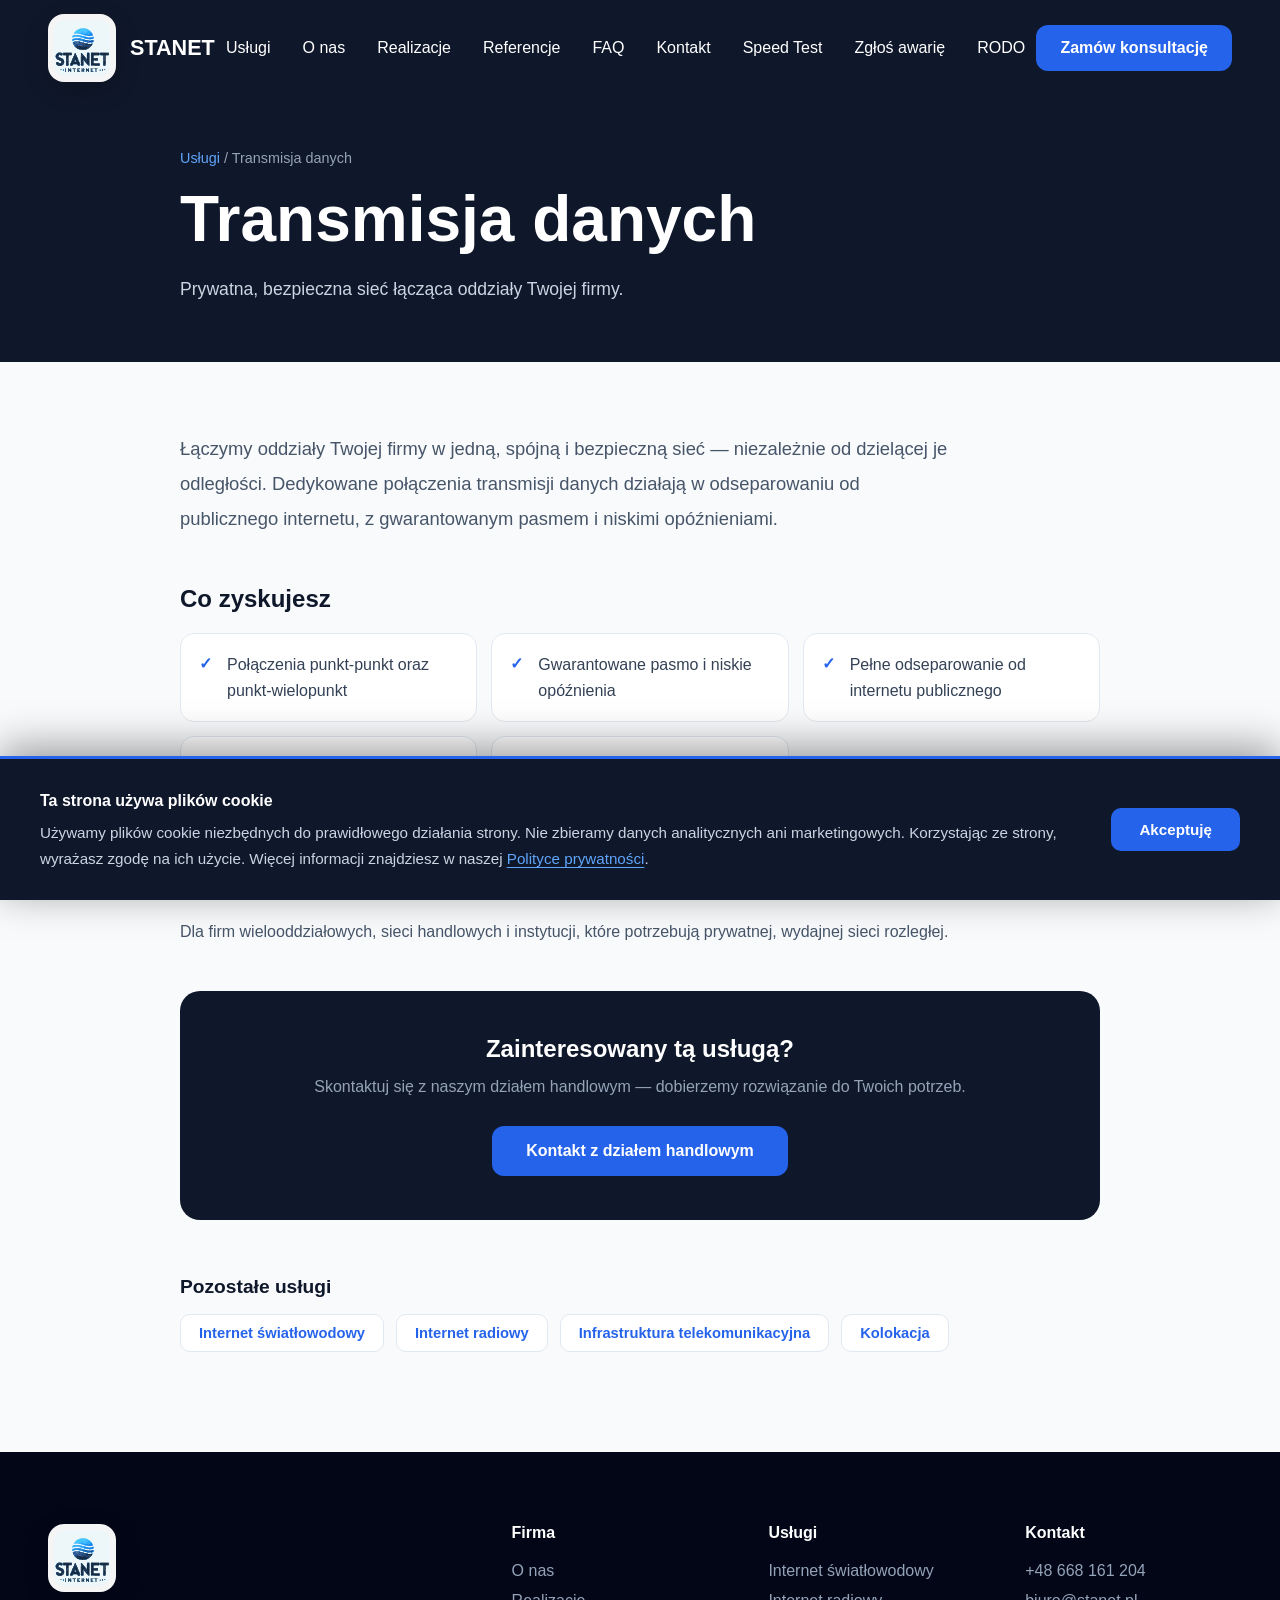
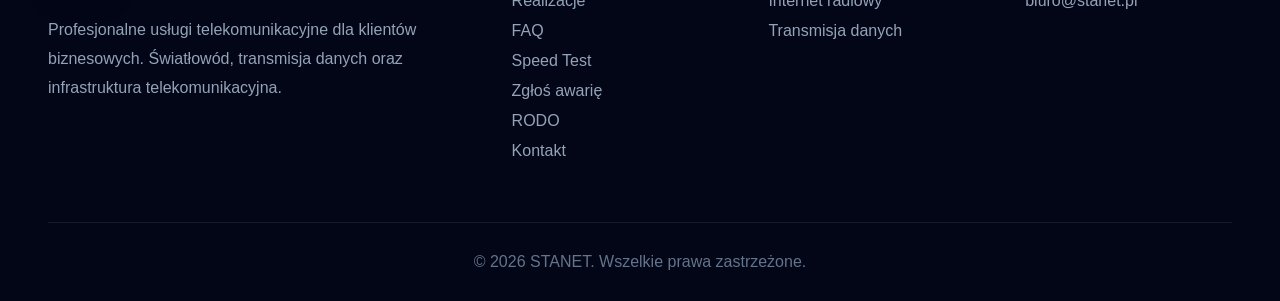
<file: transmisja-danych.html>
<!DOCTYPE html>
<html lang="pl">
<head>
    <meta charset="UTF-8">
    <meta name="viewport" content="width=device-width, initial-scale=1.0">
    <title>Transmisja danych - STANET</title>

    <link rel="stylesheet" href="assets/css/variables.css">
    <link rel="stylesheet" href="assets/css/navbar.css">
    <link rel="stylesheet" href="assets/css/footer.css">
    <link rel="stylesheet" href="assets/css/legal.css">
    <link rel="stylesheet" href="assets/css/service.css">
    <link rel="stylesheet" href="assets/css/cookies.css">
</head>
<body class="legal-page">
<nav class="navbar scrolled" id="navbar">

  <div class="navbar-container">

    <a href="index.html#top" class="logo">
      <img src="assets/images/logo.svg" alt="STANET">
      <span>STANET</span>
    </a>

    <div class="nav-menu" id="nav-menu">
      <a href="index.html#uslugi">Usługi</a>
      <a href="index.html#o-nas">O nas</a>
      <a href="index.html#realizacje">Realizacje</a>
      <a href="index.html#referencje">Referencje</a>
      <a href="index.html#faq">FAQ</a>
      <a href="index.html#kontakt">Kontakt</a>
      <a href="speedtest.html">Speed Test</a>
      <a href="awarie.html">Zgłoś awarię</a>
      <a href="rodo.html">RODO</a>
    </div>

    <a href="index.html#kontakt" class="nav-button">
      Zamów konsultację
    </a>

    <button class="hamburger" type="button" aria-label="Otwórz menu" aria-expanded="false" aria-controls="nav-menu">
      ☰
    </button>

  </div>

</nav>

<main>
  <section class="legal-hero">
    <div class="legal-container">
      <div class="service-eyebrow"><a href="index.html#uslugi">Usługi</a> / Transmisja danych</div>
      <h1 class="legal-title">Transmisja danych</h1>
      <p class="legal-subtitle">Prywatna, bezpieczna sieć łącząca oddziały Twojej firmy.</p>
    </div>
  </section>

  <section class="service-detail">
    <div class="legal-container">
      <p class="service-lead">Łączymy oddziały Twojej firmy w jedną, spójną i bezpieczną sieć — niezależnie od dzielącej je odległości. Dedykowane połączenia transmisji danych działają w odseparowaniu od publicznego internetu, z gwarantowanym pasmem i niskimi opóźnieniami.</p>

      <div class="service-block">
        <h2>Co zyskujesz</h2>
        <ul class="service-features">
          <li>Połączenia punkt-punkt oraz punkt-wielopunkt</li>
          <li>Gwarantowane pasmo i niskie opóźnienia</li>
          <li>Pełne odseparowanie od internetu publicznego</li>
          <li>Warstwa L2/L3 dobierana do Twoich potrzeb</li>
          <li>Skalowalność wraz z rozwojem firmy</li>
        </ul>
      </div>

      <div class="service-block">
        <h2>Dla kogo</h2>
        <p class="service-audience">Dla firm wielooddziałowych, sieci handlowych i instytucji, które potrzebują prywatnej, wydajnej sieci rozległej.</p>
      </div>

      <div class="service-cta">
        <h2>Zainteresowany tą usługą?</h2>
        <p>Skontaktuj się z naszym działem handlowym — dobierzemy rozwiązanie do Twoich potrzeb.</p>
        <a href="index.html#kontakt">Kontakt z działem handlowym</a>
      </div>

      <div class="service-others">
        <h2>Pozostałe usługi</h2>
        <div class="service-others-links">
          <a href="internet-swiatlowodowy.html">Internet światłowodowy</a>
          <a href="internet-radiowy.html">Internet radiowy</a>
          <a href="infrastruktura-telekomunikacyjna.html">Infrastruktura telekomunikacyjna</a>
          <a href="kolokacja.html">Kolokacja</a>
        </div>
      </div>
    </div>
  </section>
</main>

<footer class="footer">

  <div class="footer-container">

    <div class="footer-top">

      <div>

        <a href="index.html#top" class="footer-logo">
          <img src="assets/images/logo.svg" alt="STANET">
        </a>

        <p class="footer-description">
          Profesjonalne usługi telekomunikacyjne
          dla klientów biznesowych. Światłowód,
          transmisja danych oraz infrastruktura
          telekomunikacyjna.
        </p>

      </div>

      <div class="footer-column">

        <h4>Firma</h4>

        <a href="index.html#o-nas">O nas</a>
        <a href="index.html#realizacje">Realizacje</a>
        <a href="index.html#faq">FAQ</a>
        <a href="speedtest.html">Speed Test</a>
        <a href="awarie.html">Zgłoś awarię</a>
        <a href="rodo.html">RODO</a>
        <a href="index.html#kontakt">Kontakt</a>

      </div>

      <div class="footer-column">

        <h4>Usługi</h4>

        <a href="index.html#uslugi">Internet światłowodowy</a>
        <a href="index.html#uslugi">Internet radiowy</a>
        <a href="index.html#uslugi">Transmisja danych</a>

      </div>

      <div class="footer-column">

        <h4>Kontakt</h4>

        <a href="tel:+48668161204">
          +48 668 161 204
        </a>

        <a href="mailto:biuro@stanet.pl">
          biuro@stanet.pl
        </a>

      </div>

    </div>

    <div class="footer-bottom">
      © 2026 STANET. Wszelkie prawa zastrzeżone.
    </div>

  </div>

</footer>

<div id="cookie-banner" role="dialog" aria-label="Informacja o plikach cookie">
  <div id="cookie-banner-inner">
    <p>
      <strong>Ta strona używa plików cookie</strong>
      Używamy plików cookie niezbędnych do prawidłowego działania strony. Nie zbieramy danych analitycznych ani marketingowych. Korzystając ze strony, wyrażasz zgodę na ich użycie. Więcej informacji znajdziesz w naszej <a href="rodo.html">Polityce prywatności</a>.
    </p>
    <button id="cookie-accept" type="button">Akceptuję</button>
  </div>
</div>

<script src="assets/js/navbar.js"></script>
<script src="assets/js/animations.js"></script>
<script src="assets/js/cookies.js"></script>

</body>
</html>
</file>
<file: assets/css/variables.css>
:root {
  --primary: #2563EB;
  --primary-dark: #1D4ED8;

  --navy: #0F172A;

  --white: #FFFFFF;

  --gray-100: #F8FAFC;
  --gray-200: #E2E8F0;
  --gray-500: #64748B;
  --gray-900: #0F172A;
}

* {
  margin: 0;
  padding: 0;
  box-sizing: border-box;
}

html {
  scroll-behavior: auto;
}

body {
  font-family: Arial, sans-serif;
}

section[id] {
  scroll-margin-top: 96px;
}

.reveal {
  opacity: 0;
  transform: translateY(22px);
  transition:
    opacity 0.55s ease,
    transform 0.55s ease;
  transition-delay: var(--reveal-delay, 0ms);
  will-change: opacity, transform;
}

.reveal.visible {
  opacity: 1;
  transform: translateY(0);
}

.reveal-lift {
  transform: translateY(30px) scale(0.985);
}

.reveal-lift.visible {
  transform: translateY(0) scale(1);
}

@media (prefers-reduced-motion: reduce) {
  html {
    scroll-behavior: auto;
  }

  .reveal,
  .reveal-lift {
    opacity: 1;
    transform: none;
    transition: none;
  }
}
</file>
<file: assets/css/navbar.css>
.navbar {
  position: fixed;
  top: 0;
  left: 0;
  width: 100%;
  z-index: 1000;

  transition: all 0.3s ease;
}

.navbar.scrolled {
  background: rgba(15, 23, 42, 0.95);
  backdrop-filter: blur(12px);
  border-bottom: 1px solid rgba(255,255,255,0.08);
}

.navbar-container {
  width: 100%;

  padding: 14px 48px;

  display: flex;
  align-items: center;
  justify-content: space-between;
}

.logo {
  display: inline-flex;
  align-items: center;
  gap: 14px;
  min-height: 68px;
  color: white;
  text-decoration: none;
}

.logo img {
  width: 68px;
  height: 68px;
  padding: 6px;
  border-radius: 16px;
  background: rgba(255,255,255,0.96);
  object-fit: contain;
  box-shadow: 0 8px 24px rgba(0,0,0,0.18);
}

.logo span {
  color: white;
  font-size: 1.35rem;
  font-weight: 800;
  letter-spacing: 0;
}

.nav-menu {
  display: flex;
  gap: 32px;
}

.nav-menu a {
  color: white;
  text-decoration: none;
  font-weight: 500;

  transition: 0.3s;
}

.nav-menu a:hover {
  color: #2563EB;
}

.nav-button {
  background: #2563EB;
  color: white;
  text-decoration: none;

  padding: 14px 24px;
  border-radius: 12px;

  font-weight: 600;

  transition: 0.3s;
}

.nav-button:hover {
  background: #1D4ED8;
}

.hamburger {
  display: none;
  background: transparent;
  border: none;
  font: inherit;
  line-height: 1;
}

@media (max-width: 992px) {

  .nav-button {
    display: none;
  }

  .navbar {
    background: rgba(15, 23, 42, 0.95);
    backdrop-filter: blur(12px);
  }

  .nav-menu {
    position: absolute;
    top: 100%;
    left: 20px;
    right: 20px;
    display: flex;
    flex-direction: column;
    gap: 0;
    padding: 12px;
    background: rgba(15, 23, 42, 0.98);
    border: 1px solid rgba(255,255,255,0.08);
    border-radius: 16px;
    box-shadow: 0 20px 40px rgba(0,0,0,0.25);
    opacity: 0;
    pointer-events: none;
    transform: translateY(-10px);
    transition: opacity 0.25s ease, transform 0.25s ease;
  }

  .nav-menu.active {
    opacity: 1;
    pointer-events: auto;
    transform: translateY(0);
  }

  .nav-menu a {
    padding: 16px;
    border-radius: 10px;
  }

  .nav-menu a:hover {
    background: rgba(255,255,255,0.06);
  }

  .hamburger {
    display: block;
    color: white;
    font-size: 32px;
    cursor: pointer;
  }

  .navbar-container {
    padding: 20px;
  }

  .logo img {
    width: 46px;
    height: 46px;
  }

  .logo span {
    font-size: 1.2rem;
  }
}
</file>
<file: assets/css/footer.css>
.footer {
  background: #020617;
  padding: 72px 0 30px;
}

.footer-container {
  max-width: none;
  margin: 0 auto;
  padding: 0 48px;
}

.footer-top {
  display: grid;
  grid-template-columns: 2fr 1fr 1fr 1fr;
  gap: 50px;

  padding-bottom: 50px;
  border-bottom: 1px solid rgba(255,255,255,0.08);
}

.footer-logo img {
  height: 68px;
  width: 68px;
  padding: 6px;
  border-radius: 16px;
  background: rgba(255,255,255,0.96);
  object-fit: contain;
  box-shadow: 0 8px 24px rgba(0,0,0,0.18);
}

.footer-description {
  color: #94A3B8;
  line-height: 1.8;
  margin-top: 20px;
  max-width: 400px;
}

.footer-column h4 {
  color: white;
  margin-bottom: 20px;
}

.footer-column a {
  display: block;
  color: #94A3B8;
  text-decoration: none;
  margin-bottom: 12px;
  transition: .3s;
}

.footer-column a:hover {
  color: #2563EB;
}

.footer-bottom {
  padding-top: 30px;
  text-align: center;
  color: #64748B;
}

@media(max-width:992px){
  .footer {
    padding-top: 56px;
  }

  .footer-top{
    grid-template-columns:1fr;
    gap: 32px;
    padding-bottom: 44px;
  }

}
</file>
<file: assets/css/legal.css>
.legal-page {
  background: #F8FAFC;
  color: #0F172A;
}

@keyframes legalFadeUp {
  from {
    opacity: 0;
    transform: translateY(22px);
  }
  to {
    opacity: 1;
    transform: translateY(0);
  }
}

.legal-hero .legal-container {
  animation: legalFadeUp 0.55s ease both;
}

.legal-card {
  animation: legalFadeUp 0.55s ease 0.15s both;
}

@media (prefers-reduced-motion: reduce) {
  .legal-hero .legal-container,
  .legal-card {
    animation: none;
  }
}

.legal-hero {
  padding: 150px 0 56px;
  background: #0F172A;
  color: white;
}

.legal-container {
  max-width: 1000px;
  margin: 0 auto;
  padding: 0 40px;
}

.legal-title {
  font-size: clamp(2.4rem, 5vw, 4rem);
  line-height: 1.1;
  margin-bottom: 20px;
}

.legal-subtitle {
  color: #CBD5E1;
  font-size: 1.1rem;
  line-height: 1.8;
}

.legal-content {
  padding: 80px 0 100px;
}

.legal-card {
  background: white;
  border: 1px solid #E2E8F0;
  border-radius: 20px;
  padding: 48px;
  box-shadow: 0 20px 50px rgba(15,23,42,0.06);
}

.legal-card p {
  color: #475569;
  line-height: 1.85;
  margin-bottom: 22px;
}

.legal-card p:last-child {
  margin-bottom: 0;
}

.legal-card strong {
  color: #0F172A;
}

@media(max-width:768px){
  .legal-hero {
    padding: 130px 0 44px;
  }

  .legal-container {
    padding: 0 20px;
  }

  .legal-content {
    padding: 56px 0 72px;
  }

  .legal-card {
    padding: 28px;
    border-radius: 16px;
  }
}
</file>
<file: assets/css/awarie.css>
.awarie-container {
  animation: legalFadeUp 0.55s ease 0.15s both;
}

.awarie-form {
  background: white;
  border: 1px solid #E2E8F0;
  border-radius: 20px;
  padding: 48px;
  box-shadow: 0 20px 50px rgba(15,23,42,0.06);
}

.awarie-form .form-row {
  display: grid;
  grid-template-columns: 1fr 1fr;
  gap: 24px;
  margin-bottom: 24px;
}

.awarie-form label {
  display: block;
  color: #0F172A;
  font-weight: 600;
  font-size: 0.92rem;
}

.awarie-form label.full {
  margin-bottom: 28px;
}

.awarie-form input,
.awarie-form select,
.awarie-form textarea {
  width: 100%;
  margin-top: 8px;
  padding: 14px 16px;
  border: 1px solid #E2E8F0;
  border-radius: 12px;
  font-size: 0.95rem;
  font-family: inherit;
  color: #0F172A;
  background: #fff;
  font-weight: 400;
  transition: border-color 0.2s ease, box-shadow 0.2s ease;
}

.awarie-form input:focus,
.awarie-form select:focus,
.awarie-form textarea:focus {
  outline: none;
  border-color: #2563EB;
  box-shadow: 0 0 0 3px rgba(37,99,235,0.12);
}

.awarie-form textarea {
  height: 150px;
  resize: vertical;
}

.awarie-form button {
  width: 100%;
  padding: 18px;
  border: none;
  border-radius: 12px;
  background: #2563EB;
  color: white;
  font-size: 1rem;
  font-weight: 700;
  cursor: pointer;
  transition: background 0.2s ease, transform 0.15s ease;
}

.awarie-form button:hover {
  background: #1D4ED8;
  transform: translateY(-1px);
}

/* honeypot - niewidoczne dla ludzi */
.hp-field {
  position: absolute;
  left: -9999px;
  width: 1px;
  height: 1px;
  opacity: 0;
}

.legal-link {
  color: #60A5FA;
  text-decoration: underline;
  text-underline-offset: 3px;
}

.legal-link:hover {
  color: #93C5FD;
}

/* komunikaty po wysłaniu */
.form-message {
  margin: 0 0 24px;
  padding: 14px 18px;
  border-radius: 12px;
  font-size: 0.92rem;
  line-height: 1.5;
}

.form-message-ok {
  background: #DCFCE7;
  color: #166534;
  border: 1px solid #86EFAC;
}

.form-message-error {
  background: #FEE2E2;
  color: #991B1B;
  border: 1px solid #FCA5A5;
}

@media(max-width:768px){
  .awarie-form {
    padding: 28px;
    border-radius: 16px;
  }

  .awarie-form .form-row {
    grid-template-columns: 1fr;
    gap: 0;
    margin-bottom: 0;
  }

  .awarie-form .form-row label {
    margin-bottom: 24px;
  }
}
</file>
<file: assets/css/cookies.css>
/* ── Banner ── */
#cookie-banner {
  position: fixed;
  bottom: 0;
  left: 0;
  right: 0;
  z-index: 9999;

  background: #0F172A;
  border-top: 3px solid #2563EB;
  box-shadow: 0 -8px 40px rgba(0,0,0,0.4);

  transform: translateY(100%);
  opacity: 0;
  transition: transform 0.45s cubic-bezier(0.34, 1.2, 0.64, 1), opacity 0.4s ease;
}

#cookie-banner.visible {
  transform: translateY(0);
  opacity: 1;
}

#cookie-banner-inner {
  max-width: 1400px;
  margin: 0 auto;
  padding: 28px 40px;

  display: flex;
  align-items: center;
  gap: 40px;
}

#cookie-banner p {
  margin: 0;
  flex: 1;
  color: #CBD5E1;
  font-family: Arial, sans-serif;
  font-size: 0.95rem;
  line-height: 1.7;
}

#cookie-banner p strong {
  color: #fff;
  font-size: 1rem;
  display: block;
  margin-bottom: 6px;
}

#cookie-banner a {
  color: #60A5FA;
  text-decoration: underline;
  text-underline-offset: 3px;
  white-space: nowrap;
}

#cookie-banner a:hover {
  color: #93C5FD;
}

#cookie-buttons {
  display: flex;
  flex-direction: column;
  gap: 10px;
  flex-shrink: 0;
}

#cookie-accept {
  background: #2563EB;
  color: #fff;
  border: none;
  padding: 13px 28px;
  border-radius: 10px;
  font-size: 0.95rem;
  font-weight: 700;
  cursor: pointer;
  white-space: nowrap;
  transition: background 0.2s ease, transform 0.15s ease;
}

#cookie-accept:hover {
  background: #1D4ED8;
  transform: translateY(-1px);
}

#cookie-customize {
  background: transparent;
  color: #94A3B8;
  border: 1px solid #334155;
  padding: 11px 28px;
  border-radius: 10px;
  font-size: 0.95rem;
  font-weight: 600;
  cursor: pointer;
  white-space: nowrap;
  transition: border-color 0.2s ease, color 0.2s ease;
}

#cookie-customize:hover {
  border-color: #60A5FA;
  color: #E2E8F0;
}

#cookie-reject {
  background: transparent;
  color: #94A3B8;
  border: 1px solid #334155;
  padding: 11px 28px;
  border-radius: 10px;
  font-size: 0.95rem;
  font-weight: 600;
  cursor: pointer;
  white-space: nowrap;
  transition: border-color 0.2s ease, color 0.2s ease;
}

#cookie-reject:hover {
  border-color: #60A5FA;
  color: #E2E8F0;
}

/* ── Modal ── */
#cookie-modal {
  display: none;
  position: fixed;
  inset: 0;
  z-index: 10000;
  background: rgba(0,0,0,0.65);
  align-items: center;
  justify-content: center;
  padding: 20px;
}

#cookie-modal.open {
  display: flex;
}

#cookie-modal-box {
  background: #0F172A;
  border: 1px solid #1E293B;
  border-radius: 16px;
  padding: 36px 40px;
  max-width: 520px;
  width: 100%;
  box-shadow: 0 25px 60px rgba(0,0,0,0.6);
  font-family: Arial, sans-serif;
}

#cookie-modal-box h2 {
  margin: 0 0 10px;
  color: #F1F5F9;
  font-size: 1.2rem;
}

#cookie-modal-box > p {
  margin: 0 0 24px;
  color: #94A3B8;
  font-size: 0.9rem;
  line-height: 1.6;
}

.cookie-option {
  border-top: 1px solid #1E293B;
  padding: 16px 0;
}

.cookie-option-label {
  display: flex;
  align-items: center;
  justify-content: space-between;
  margin-bottom: 6px;
  color: #E2E8F0;
  font-size: 0.95rem;
  font-weight: 600;
}

.cookie-always-on {
  font-size: 0.78rem;
  font-weight: 500;
  color: #22C55E;
  background: rgba(34,197,94,0.1);
  padding: 3px 10px;
  border-radius: 20px;
}

.cookie-option-desc {
  margin: 0;
  color: #64748B;
  font-size: 0.82rem;
  line-height: 1.5;
}

/* Toggle switch */
.cookie-toggle {
  position: relative;
  display: inline-block;
  width: 44px;
  height: 24px;
  flex-shrink: 0;
  cursor: pointer;
}

.cookie-toggle input {
  opacity: 0;
  width: 0;
  height: 0;
}

.cookie-slider {
  position: absolute;
  inset: 0;
  background: #334155;
  border-radius: 24px;
  transition: background 0.25s ease;
}

.cookie-slider::before {
  content: "";
  position: absolute;
  height: 18px;
  width: 18px;
  left: 3px;
  top: 3px;
  background: #fff;
  border-radius: 50%;
  transition: transform 0.25s ease;
}

.cookie-toggle input:checked + .cookie-slider {
  background: #2563EB;
}

.cookie-toggle input:checked + .cookie-slider::before {
  transform: translateX(20px);
}

#cookie-modal-actions {
  display: flex;
  gap: 12px;
  margin-top: 24px;
}

#cookie-save-prefs {
  flex: 1;
  background: transparent;
  color: #E2E8F0;
  border: 1px solid #334155;
  padding: 13px;
  border-radius: 10px;
  font-size: 0.95rem;
  font-weight: 600;
  cursor: pointer;
  transition: border-color 0.2s ease;
}

#cookie-save-prefs:hover {
  border-color: #60A5FA;
}

#cookie-accept-all {
  flex: 1;
  background: #2563EB;
  color: #fff;
  border: none;
  padding: 13px;
  border-radius: 10px;
  font-size: 0.95rem;
  font-weight: 700;
  cursor: pointer;
  transition: background 0.2s ease;
}

#cookie-accept-all:hover {
  background: #1D4ED8;
}

/* ── Responsive ── */
@media (max-width: 768px) {
  #cookie-banner-inner {
    flex-direction: column;
    align-items: stretch;
    gap: 20px;
    padding: 24px 20px;
  }

  #cookie-buttons {
    width: 100%;
  }

  #cookie-accept,
  #cookie-customize {
    width: 100%;
    text-align: center;
  }

  #cookie-reject {
    width: 100%;
    text-align: center;
  }

  #cookie-modal-box {
    padding: 28px 24px;
  }

  #cookie-modal-actions {
    flex-direction: column;
  }
}
</file>
<file: assets/css/service.css>
.service-eyebrow {
  color: #94A3B8;
  font-size: 0.9rem;
  margin-bottom: 18px;
}
.service-eyebrow a {
  color: #60A5FA;
  text-decoration: none;
}
.service-eyebrow a:hover { text-decoration: underline; }

.service-detail { padding: 70px 0 100px; }

.service-lead {
  max-width: 780px;
  font-size: 1.15rem;
  line-height: 1.9;
  color: #475569;
  margin: 0 0 48px;
}

.service-block { margin-bottom: 44px; }

.service-block h2 {
  font-size: 1.5rem;
  color: #0F172A;
  margin: 0 0 20px;
}

.service-features {
  list-style: none;
  margin: 0;
  padding: 0;
  display: grid;
  grid-template-columns: repeat(auto-fit, minmax(280px, 1fr));
  gap: 14px;
}
.service-features li {
  background: #fff;
  border: 1px solid #E2E8F0;
  border-radius: 14px;
  padding: 18px 20px 18px 46px;
  position: relative;
  color: #334155;
  line-height: 1.6;
}
.service-features li::before {
  content: "✓";
  position: absolute;
  left: 18px;
  top: 17px;
  color: #2563EB;
  font-weight: 800;
}

.service-audience {
  color: #475569;
  line-height: 1.85;
  max-width: 780px;
}

.service-cta {
  margin-top: 8px;
  background: #0F172A;
  border-radius: 20px;
  padding: 44px 40px;
  text-align: center;
}
.service-cta h2 { color: #fff; margin: 0 0 10px; font-size: 1.5rem; }
.service-cta p { color: #94A3B8; margin: 0 0 26px; line-height: 1.7; }
.service-cta a {
  display: inline-flex;
  background: #2563EB;
  color: #fff;
  padding: 16px 34px;
  border-radius: 12px;
  font-weight: 700;
  text-decoration: none;
  transition: background 0.2s ease, transform 0.15s ease;
}
.service-cta a:hover { background: #1D4ED8; transform: translateY(-1px); }

.service-others { margin-top: 56px; }
.service-others h2 { font-size: 1.2rem; color: #0F172A; margin: 0 0 16px; }
.service-others-links { display: flex; flex-wrap: wrap; gap: 12px; }
.service-others-links a {
  background: #fff;
  border: 1px solid #E2E8F0;
  border-radius: 10px;
  padding: 10px 18px;
  color: #2563EB;
  font-weight: 600;
  font-size: 0.92rem;
  text-decoration: none;
  transition: border-color 0.2s ease;
}
.service-others-links a:hover { border-color: #60A5FA; }

@media (max-width: 768px) {
  .service-detail { padding: 48px 0 72px; }
  .service-lead { font-size: 1.05rem; }
  .service-cta { padding: 32px 24px; }
}
</file>
<file: assets/css/speedtest.css>
.speedtest-section {
  padding: 70px 0 100px;
}

.speedtest-card {
  max-width: 900px;
  margin: 0 auto;
  background: #fff;
  border: 1px solid #E2E8F0;
  border-radius: 20px;
  padding: 20px;
  box-shadow: 0 20px 50px rgba(15,23,42,0.06);
  animation: legalFadeUp 0.55s ease 0.15s both;
}

.speedtest-frame {
  position: relative;
  width: 100%;
  height: 0;
  padding-bottom: 56%;
  overflow: hidden;
  border-radius: 12px;
}

.speedtest-frame iframe {
  position: absolute;
  inset: 0;
  width: 100%;
  height: 100%;
  min-height: 420px;
  border: none;
  border-radius: 12px;
  overflow: hidden;
}

.speedtest-note {
  text-align: center;
  color: #64748B;
  font-size: 0.85rem;
  margin-top: 18px;
}

.speedtest-note a {
  color: #2563EB;
  text-decoration: underline;
  text-underline-offset: 3px;
}

@media (max-width: 768px) {
  .speedtest-section {
    padding: 48px 0 72px;
  }

  .speedtest-card {
    padding: 12px;
    border-radius: 16px;
  }

  .speedtest-frame {
    padding-bottom: 120%;
  }
}
</file>
